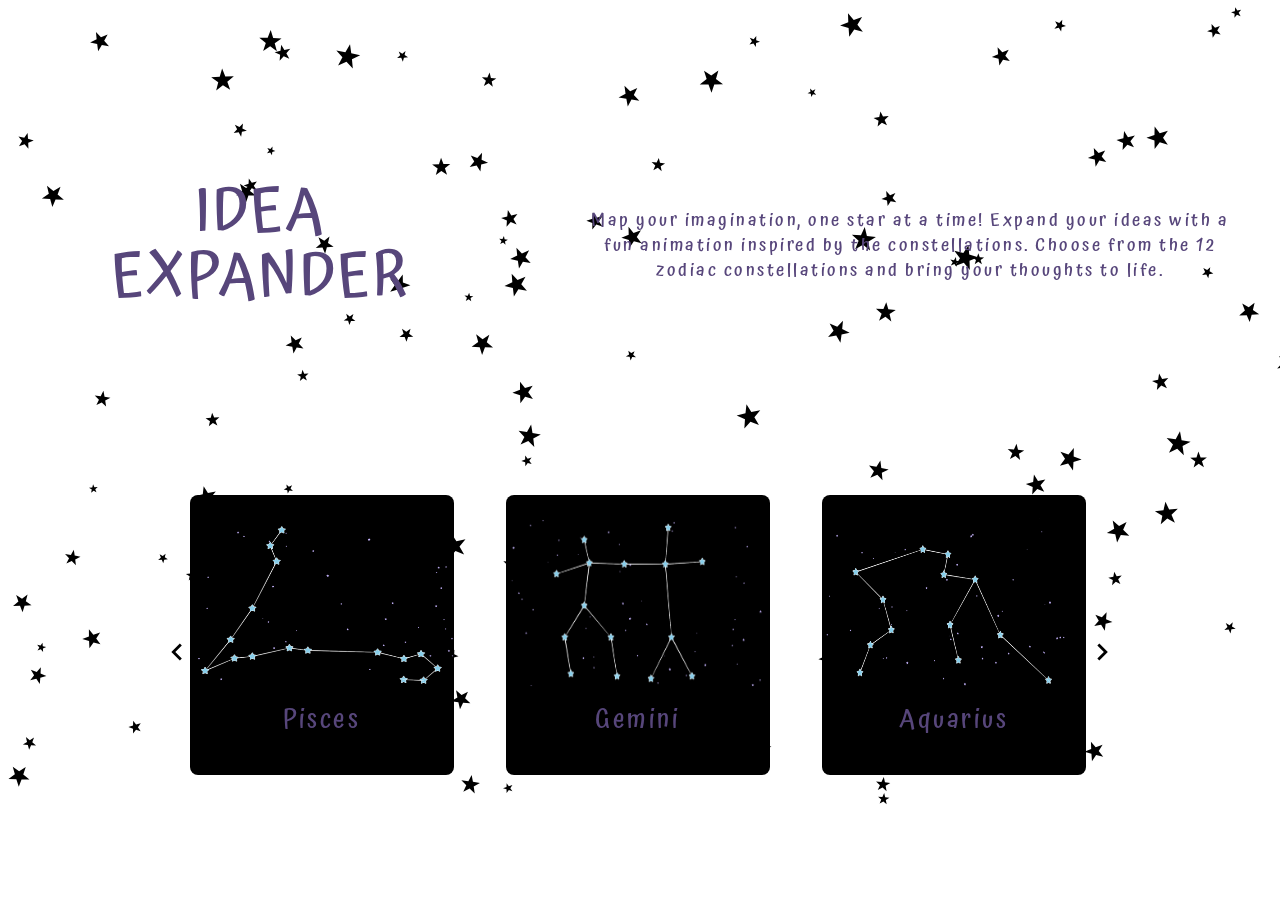
<file: index.html>
<html lang="en">

<head>
    <link rel="stylesheet" href="style.css">
    <meta charset="UTF-8">
    <meta name="viewport" content="width=device-width, initial-scale=1.0">
    <link rel="preconnect" href="https://fonts.googleapis.com">
    <link rel="preconnect" href="https://fonts.gstatic.com" crossorigin>
    <link href="https://fonts.googleapis.com/css2?family=Atma:wght@300;400;500;600;700&display=swap" rel="stylesheet">
    <title>Idea Expander</title>
</head>

<body>

    <div class="canvasContainer">
        <canvas width="1440" height="820"></canvas>
    </div>

    <div class="intro">
        <h2 class="title">IDEA EXPANDER</h2>
        <p>Map your imagination, one star at a time! Expand your ideas with a fun animation
            inspired by the constellations. Choose from the 12 zodiac constellations and bring your thoughts to life.
        </p>
    </div>

    <div class="wrapper">

        <svg class="leftArrow" xmlns="http://www.w3.org/2000/svg" viewBox="0 -960 960 960">
            <path d="M560-240 320-480l240-240 56 56-184 184 184 184-56 56Z" />
        </svg>

        <ul class="carousel">
            <li class="card">
                <a href="Pisces/PiscesTemplate.html">
                    <img src="Extras/piscesImage.png" alt="Pisces">
                    <h2>Pisces</h2>
                </a>
            </li>
            <li class="card">
                <a href="Gemini/GeminiTemplate.html">
                    <img src="Extras/geminiImage.png" alt="Gemini">
                    <h2>Gemini</h2>
                </a>
            </li>
            <li class="card">
                <a href="Aquarius/AquariusTemplate.html">
                    <img src="Extras/aquariusImage.png" alt="Aquarius">
                    <h2>Aquarius</h2>
                </a>
            </li>
            <li class="card">
                <a href="Cancer/CancerTemplate.html">
                    <img src="Extras/cancerImage.png" alt="Cancer">
                    <h2>Cancer</h2>
                </a>
            </li>
            <li class="card">
                <a href="Aries/AriesTemplate.html">
                    <img src="Extras/ariesImage.png" alt="Aries">
                    <h2>Aries</h2>
                </a>
            </li>
            <li class="card">
                <a href="Libra/LibraTemplate.html">
                    <img src="Extras/libraImage.png" alt="Libra">
                    <h2>Libra</h2>
                </a>
            </li>
            <li class="card">
                <a href="Scorpio/ScorpioTemplate.html">
                    <img src="Extras/scorpioImage.png" alt="Scorpio">
                    <h2>Scorpio</h2>
                </a>
            </li>
            <li class="card">
                <a href="Sagittarius/SagittariusTemplate.html">
                    <img src="Extras/sagittariusImage.png" alt="Sagittarius">
                    <h2>Sagittarius</h2>
                </a>
            </li>
            <li class="card">
                <a href="Capricornus/CapricornusTemplate.html">
                    <img src="Extras/capricornusImage.png" alt="Capricornus">
                    <h2>Capricornus</h2>
                </a>
            </li>
            <li class="card">
                <a href="Virgo/VirgoTemplate.html">
                    <img src="Extras/virgoImage.png" alt="Virgo">
                    <h2>Virgo</h2>
                </a>
            </li>
            <li class="card">
                <a href="Taurus/TaurusTemplate.html">
                    <img src="Extras/taurusImage.png" alt="Taurus">
                    <h2>Taurus</h2>
                </a>
            </li>
            <li class="card">
                <a href="Leo/LeoTemplate.html">
                    <img src="Extras/leoImage.png" alt="Leo">
                    <h2>Leo</h2>
                </a>
            </li>
        </ul>
        

        <svg class="rightArrow" xmlns="http://www.w3.org/2000/svg" viewBox="0 -960 960 960">
            <path d="M504-480 320-664l56-56 240 240-240 240-56-56 184-184Z" />
        </svg>

    </div>


    <script src="script.js"></script>
</body>

</html>
</file>
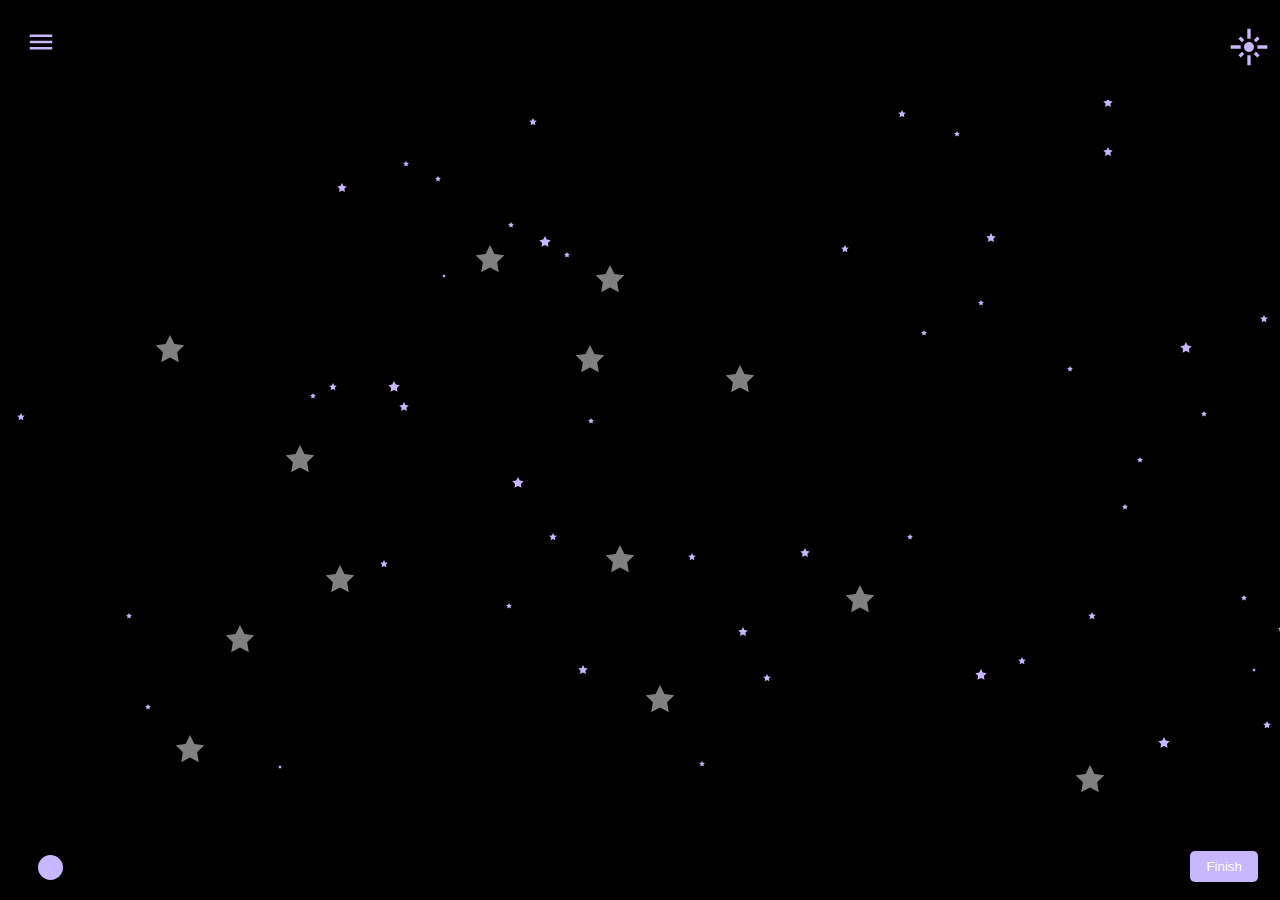
<file: Aquarius/AquariusTemplate.html>
<html lang="en">

<head>
    <link rel="icon" href="data:,">
    <link rel="stylesheet" href="../General/generalStyle.css">
    <meta charset="UTF-8">
    <meta name="viewport" content="width=device-width, initial-scale=1.0">
    <title>Document</title>
</head>

<body>

    <div class="canvasContainer">
        <canvas width="1300" height="700"></canvas>
    </div>

    <svg class="icon" xmlns="http://www.w3.org/2000/svg" viewBox="0 -960 960 960">
        <path d="M120-240v-80h720v80H120Zm0-200v-80h720v80H120Zm0-200v-80h720v80H120Z" />
    </svg>

    <div id="mySidenav" class="sidenav">
        <a href="javascript:void(0)" class="closebtn">&times;</a>
        <a href="../index.html">Home</a>
    </div>

    <svg class="ideaIcon" xmlns="http://www.w3.org/2000/svg" viewBox="0 -960 960 960">
        <path d="M40-440v-80h240v80H40Zm270-154-84-84 56-56 84 84-56 56Zm130-86v-240h80v240h-80Zm210 
        86-56-56 84-84 56 56-84 84Zm30 154v-80h240v80H680Zm-200 80q-50 0-85-35t-35-85q0-50 35-85t85-35q50 
        0 85 35t35 85q0 50-35 85t-85 35Zm198 134-84-84 56-56 84 84-56 56Zm-396 0-56-56 84-84 56 56-84 
        84ZM440-40v-240h80v240h-80Z" />
    </svg>

    <div id="myIdeaNav" class="ideaNav">
        <a href="javascript:void(0)" class="closebtn2">&times;</a>
        <div class="ideaContainers">
        </div>
    </div>

    <div id="popUpBt" class="popUp">
        <textarea id="ideaText" placeholder="Enter your idea..."></textarea>
        <button id="saveButton">Save</button>
        <svg class="drag" xmlns="http://www.w3.org/2000/svg" viewBox="0 -960 960 960">
            <path d="M480-80 310-250l57-57 73 73v-206H235l73 
        72-58 58L80-480l169-169 57 57-72 72h206v-206l-73 73-57-57 170-170 170 170-57 
        57-73-73v206h205l-73-72 58-58 170 170-170 170-57-57 73-73H520v205l72-73 58 58L480-80Z" />
        </svg>
    </div>

    <button id="finishButton" class="finishStyle">Finish</button>

    <div class="color-picker-container">
        <div class="color-option" style="background-color: #ef233c;"></div>
        <div class="color-option" style="background-color: #ffd166;"></div>
        <div class="color-option" style="background-color: #ffba08;"></div>
        <div class="color-option" style="background-color: #a7c957;"></div>
        <div class="color-option" style="background-color: #87CEEB"></div>
        <div class="color-option" style="background-color: #C8B6FF;"></div>
        <div class="color-option" style="background-color: violet;"></div>
        <div class="color-option" style="background-color: #F7879A;"></div>
        <div class="color-option" style="background-color: #d4a373;"></div>
        <div class="color-picker-main"></div>
    </div>

    <audio src="../Extras/Music/a6.mp3"></audio>
    <audio src="../Extras/Music/b6.mp3"></audio>
    <audio src="../Extras/Music/c6.mp3"></audio>
    <audio src="../Extras/Music/d6.mp3"></audio>
    <audio src="../Extras/Music/e6.mp3"></audio>
    <audio src="../Extras/Music/f6.mp3"></audio>
    <audio src="../Extras/Music/g6.mp3"></audio>
    <audio src="../Extras/Music/select.mp3"></audio>

    

    <script src="AquariusScript.js"></script>
</body>

</html>
</file>
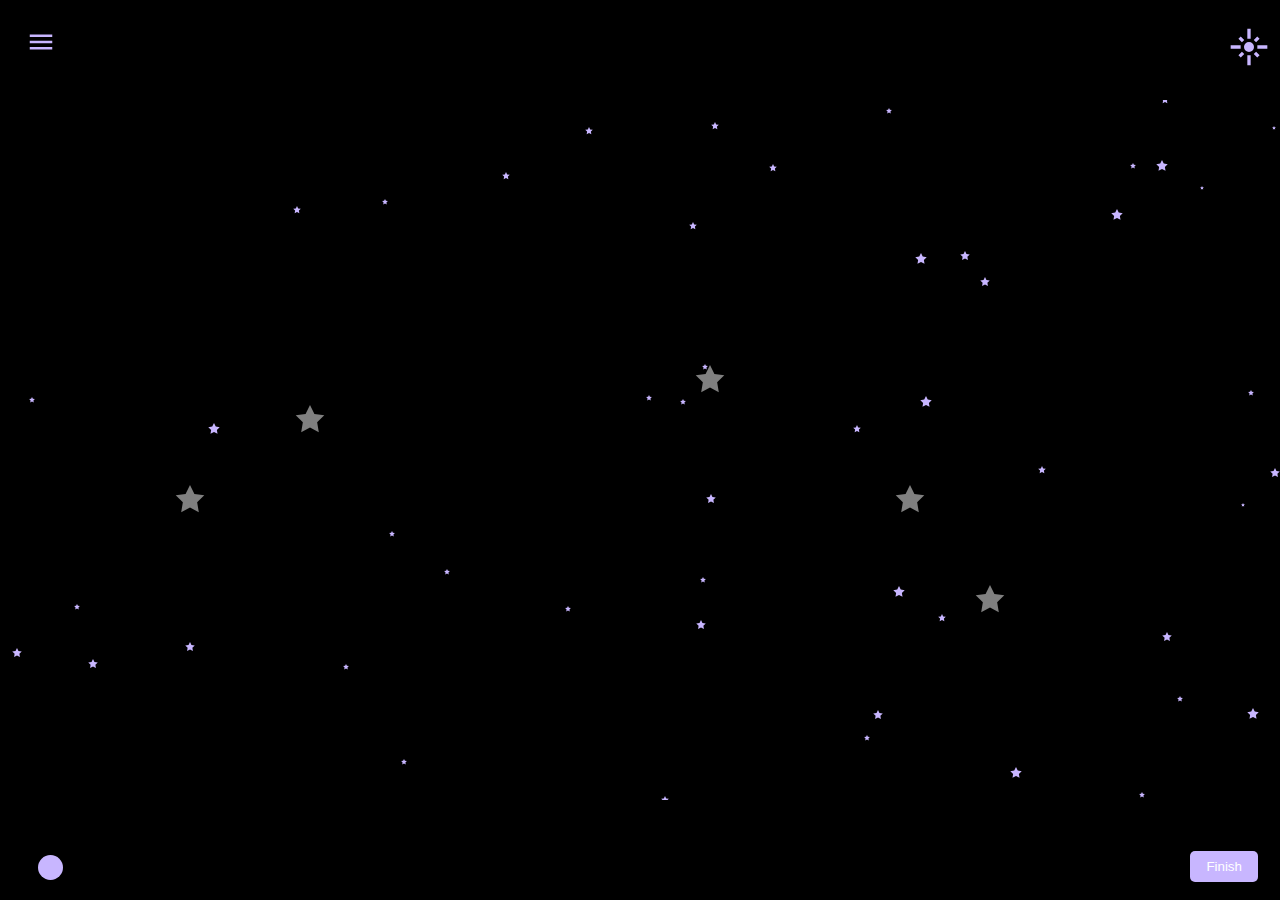
<file: Aries/AriesTemplate.html>
<html lang="en">

<head>
    <link rel="icon" href="data:,">
    <link rel="stylesheet" href="../General/generalStyle.css">
    <meta charset="UTF-8">
    <meta name="viewport" content="width=device-width, initial-scale=1.0">
    <title>Document</title>
</head>

<body>

    <div class="canvasContainer">
        <canvas width="1300" height="700"></canvas>
    </div>

    <svg class="icon" xmlns="http://www.w3.org/2000/svg" viewBox="0 -960 960 960">
        <path d="M120-240v-80h720v80H120Zm0-200v-80h720v80H120Zm0-200v-80h720v80H120Z" />
    </svg>

    <div id="mySidenav" class="sidenav">
        <a href="javascript:void(0)" class="closebtn">&times;</a>
        <a href="../index.html">Home</a>
    </div>

    <svg class="ideaIcon" xmlns="http://www.w3.org/2000/svg" viewBox="0 -960 960 960">
        <path d="M40-440v-80h240v80H40Zm270-154-84-84 56-56 84 84-56 56Zm130-86v-240h80v240h-80Zm210 
        86-56-56 84-84 56 56-84 84Zm30 154v-80h240v80H680Zm-200 80q-50 0-85-35t-35-85q0-50 35-85t85-35q50 
        0 85 35t35 85q0 50-35 85t-85 35Zm198 134-84-84 56-56 84 84-56 56Zm-396 0-56-56 84-84 56 56-84 
        84ZM440-40v-240h80v240h-80Z" />
    </svg>

    <div id="myIdeaNav" class="ideaNav">
        <a href="javascript:void(0)" class="closebtn2">&times;</a>
        <div class="ideaContainers">
        </div>
    </div>

    <div id="popUpBt" class="popUp">
        <textarea id="ideaText" placeholder="Enter your idea..."></textarea>
        <button id="saveButton">Save</button>
        <svg class="drag" xmlns="http://www.w3.org/2000/svg" viewBox="0 -960 960 960">
            <path d="M480-80 310-250l57-57 73 73v-206H235l73 
        72-58 58L80-480l169-169 57 57-72 72h206v-206l-73 73-57-57 170-170 170 170-57 
        57-73-73v206h205l-73-72 58-58 170 170-170 170-57-57 73-73H520v205l72-73 58 58L480-80Z" />
        </svg>
    </div>

    <button id="finishButton" class="finishStyle">Finish</button>

    <div class="color-picker-container">
        <div class="color-option" style="background-color: #ef233c;"></div>
        <div class="color-option" style="background-color: #ffd166;"></div>
        <div class="color-option" style="background-color: #ffba08;"></div>
        <div class="color-option" style="background-color: #a7c957;"></div>
        <div class="color-option" style="background-color: #87CEEB"></div>
        <div class="color-option" style="background-color: #C8B6FF;"></div>
        <div class="color-option" style="background-color: violet;"></div>
        <div class="color-option" style="background-color: #F7879A;"></div>
        <div class="color-option" style="background-color: #d4a373;"></div>
        <div class="color-picker-main"></div>
    </div>

    <audio src="../Extras/Music/a6.mp3"></audio>
    <audio src="../Extras/Music/b6.mp3"></audio>
    <audio src="../Extras/Music/c6.mp3"></audio>
    <audio src="../Extras/Music/d6.mp3"></audio>
    <audio src="../Extras/Music/e6.mp3"></audio>
    <audio src="../Extras/Music/f6.mp3"></audio>
    <audio src="../Extras/Music/g6.mp3"></audio>
    <audio src="../Extras/Music/select.mp3"></audio>

    

    <script src="AriesScript.js"></script>
</body>

</html>
</file>
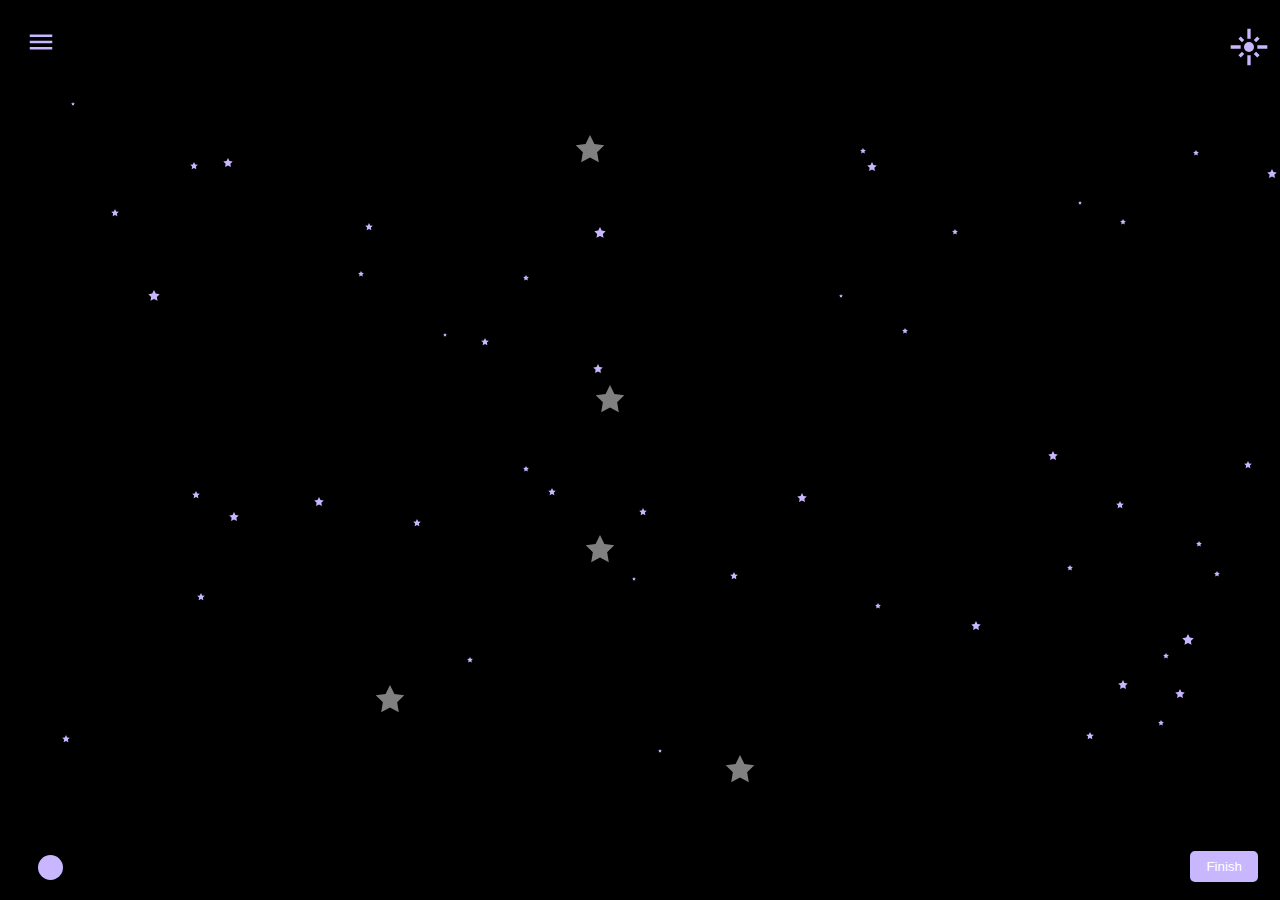
<file: Cancer/CancerTemplate.html>
<html lang="en">

<head>
    <link rel="icon" href="data:,">
    <link rel="stylesheet" href="../General/generalStyle.css">
    <meta charset="UTF-8">
    <meta name="viewport" content="width=device-width, initial-scale=1.0">
    <title>Document</title>
</head>

<body>

    <div class="canvasContainer">
        <canvas width="1300" height="700"></canvas>
    </div>

    <svg class="icon" xmlns="http://www.w3.org/2000/svg" viewBox="0 -960 960 960">
        <path d="M120-240v-80h720v80H120Zm0-200v-80h720v80H120Zm0-200v-80h720v80H120Z" />
    </svg>

    <div id="mySidenav" class="sidenav">
        <a href="javascript:void(0)" class="closebtn">&times;</a>
        <a href="../index.html">Home</a>
    </div>

    <svg class="ideaIcon" xmlns="http://www.w3.org/2000/svg" viewBox="0 -960 960 960">
        <path d="M40-440v-80h240v80H40Zm270-154-84-84 56-56 84 84-56 56Zm130-86v-240h80v240h-80Zm210 
        86-56-56 84-84 56 56-84 84Zm30 154v-80h240v80H680Zm-200 80q-50 0-85-35t-35-85q0-50 35-85t85-35q50 
        0 85 35t35 85q0 50-35 85t-85 35Zm198 134-84-84 56-56 84 84-56 56Zm-396 0-56-56 84-84 56 56-84 
        84ZM440-40v-240h80v240h-80Z" />
    </svg>

    <div id="myIdeaNav" class="ideaNav">
        <a href="javascript:void(0)" class="closebtn2">&times;</a>
        <div class="ideaContainers">
        </div>
    </div>

    <div id="popUpBt" class="popUp">
        <textarea id="ideaText" placeholder="Enter your idea..."></textarea>
        <button id="saveButton">Save</button>
        <svg class="drag" xmlns="http://www.w3.org/2000/svg" viewBox="0 -960 960 960">
            <path d="M480-80 310-250l57-57 73 73v-206H235l73 
        72-58 58L80-480l169-169 57 57-72 72h206v-206l-73 73-57-57 170-170 170 170-57 
        57-73-73v206h205l-73-72 58-58 170 170-170 170-57-57 73-73H520v205l72-73 58 58L480-80Z" />
        </svg>
    </div>

    <button id="finishButton" class="finishStyle">Finish</button>

    <div class="color-picker-container">
        <div class="color-option" style="background-color: #ef233c;"></div>
        <div class="color-option" style="background-color: #ffd166;"></div>
        <div class="color-option" style="background-color: #ffba08;"></div>
        <div class="color-option" style="background-color: #a7c957;"></div>
        <div class="color-option" style="background-color: #87CEEB"></div>
        <div class="color-option" style="background-color: #C8B6FF;"></div>
        <div class="color-option" style="background-color: violet;"></div>
        <div class="color-option" style="background-color: #F7879A;"></div>
        <div class="color-option" style="background-color: #d4a373;"></div>
        <div class="color-picker-main"></div>
    </div>

    <audio src="../Extras/Music/a6.mp3"></audio>
    <audio src="../Extras/Music/b6.mp3"></audio>
    <audio src="../Extras/Music/c6.mp3"></audio>
    <audio src="../Extras/Music/d6.mp3"></audio>
    <audio src="../Extras/Music/e6.mp3"></audio>
    <audio src="../Extras/Music/f6.mp3"></audio>
    <audio src="../Extras/Music/g6.mp3"></audio>
    <audio src="../Extras/Music/select.mp3"></audio>

    

    <script src="CancerScript.js"></script>
</body>

</html>
</file>
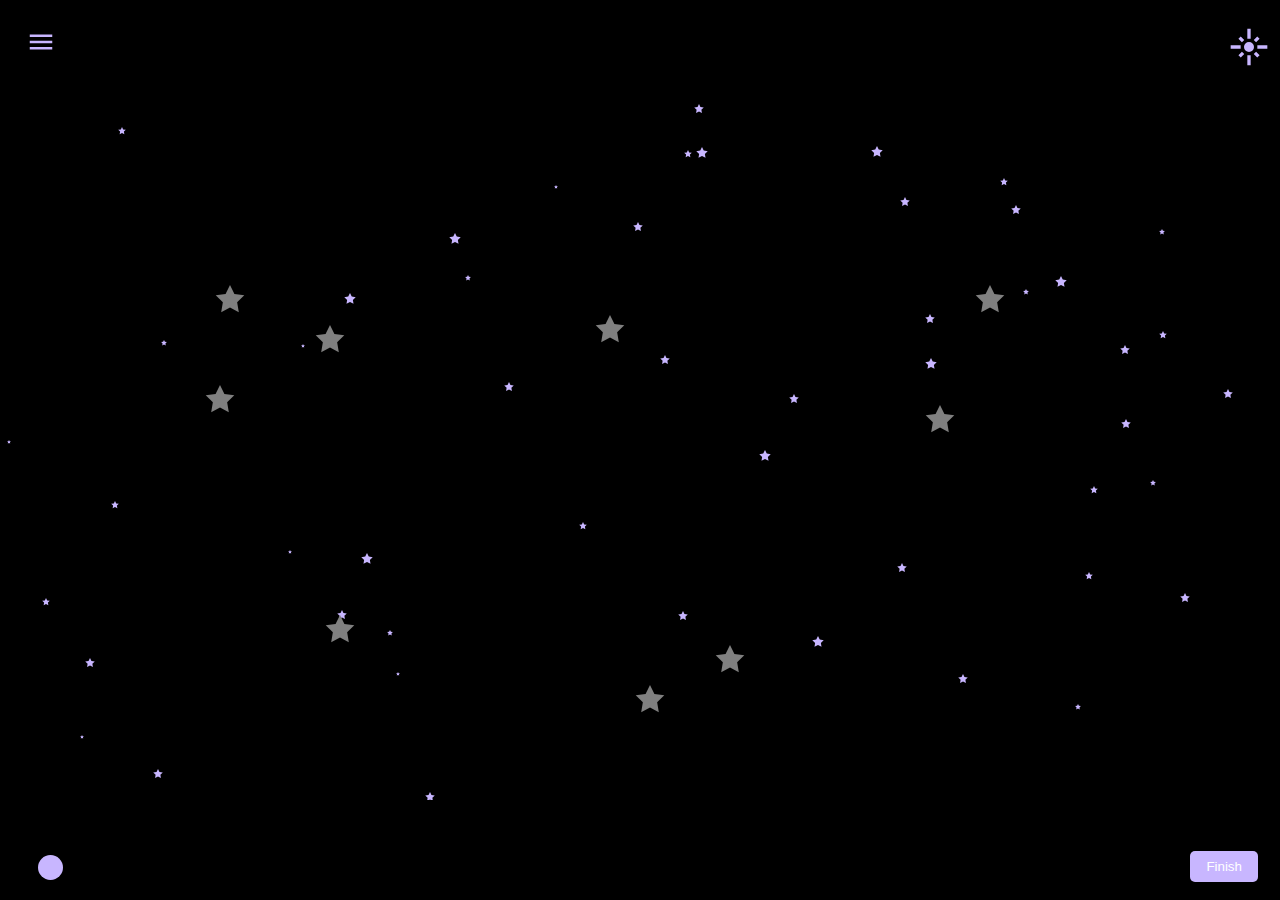
<file: Capricornus/CapricornusTemplate.html>
<html lang="en">

<head>
    <link rel="icon" href="data:,">
    <link rel="stylesheet" href="../General/generalStyle.css">
    <meta charset="UTF-8">
    <meta name="viewport" content="width=device-width, initial-scale=1.0">
    <title>Document</title>
</head>

<body>

    <div class="canvasContainer">
        <canvas width="1300" height="700"></canvas>
    </div>

    <svg class="icon" xmlns="http://www.w3.org/2000/svg" viewBox="0 -960 960 960">
        <path d="M120-240v-80h720v80H120Zm0-200v-80h720v80H120Zm0-200v-80h720v80H120Z" />
    </svg>

    <div id="mySidenav" class="sidenav">
        <a href="javascript:void(0)" class="closebtn">&times;</a>
        <a href="../index.html">Home</a>
    </div>

    <svg class="ideaIcon" xmlns="http://www.w3.org/2000/svg" viewBox="0 -960 960 960">
        <path d="M40-440v-80h240v80H40Zm270-154-84-84 56-56 84 84-56 56Zm130-86v-240h80v240h-80Zm210 
        86-56-56 84-84 56 56-84 84Zm30 154v-80h240v80H680Zm-200 80q-50 0-85-35t-35-85q0-50 35-85t85-35q50 
        0 85 35t35 85q0 50-35 85t-85 35Zm198 134-84-84 56-56 84 84-56 56Zm-396 0-56-56 84-84 56 56-84 
        84ZM440-40v-240h80v240h-80Z" />
    </svg>

    <div id="myIdeaNav" class="ideaNav">
        <a href="javascript:void(0)" class="closebtn2">&times;</a>
        <div class="ideaContainers">
        </div>
    </div>

    <div id="popUpBt" class="popUp">
        <textarea id="ideaText" placeholder="Enter your idea..."></textarea>
        <button id="saveButton">Save</button>
        <svg class="drag" xmlns="http://www.w3.org/2000/svg" viewBox="0 -960 960 960">
            <path d="M480-80 310-250l57-57 73 73v-206H235l73 
        72-58 58L80-480l169-169 57 57-72 72h206v-206l-73 73-57-57 170-170 170 170-57 
        57-73-73v206h205l-73-72 58-58 170 170-170 170-57-57 73-73H520v205l72-73 58 58L480-80Z" />
        </svg>
    </div>

    <button id="finishButton" class="finishStyle">Finish</button>

    <div class="color-picker-container">
        <div class="color-option" style="background-color: #ef233c;"></div>
        <div class="color-option" style="background-color: #ffd166;"></div>
        <div class="color-option" style="background-color: #ffba08;"></div>
        <div class="color-option" style="background-color: #a7c957;"></div>
        <div class="color-option" style="background-color: #87CEEB"></div>
        <div class="color-option" style="background-color: #C8B6FF;"></div>
        <div class="color-option" style="background-color: violet;"></div>
        <div class="color-option" style="background-color: #F7879A;"></div>
        <div class="color-option" style="background-color: #d4a373;"></div>
        <div class="color-picker-main"></div>
    </div>

    <audio src="../Extras/Music/a6.mp3"></audio>
    <audio src="../Extras/Music/b6.mp3"></audio>
    <audio src="../Extras/Music/c6.mp3"></audio>
    <audio src="../Extras/Music/d6.mp3"></audio>
    <audio src="../Extras/Music/e6.mp3"></audio>
    <audio src="../Extras/Music/f6.mp3"></audio>
    <audio src="../Extras/Music/g6.mp3"></audio>
    <audio src="../Extras/Music/select.mp3"></audio>

    

    <script src="CapricornusScript.js"></script>
</body>

</html>
</file>
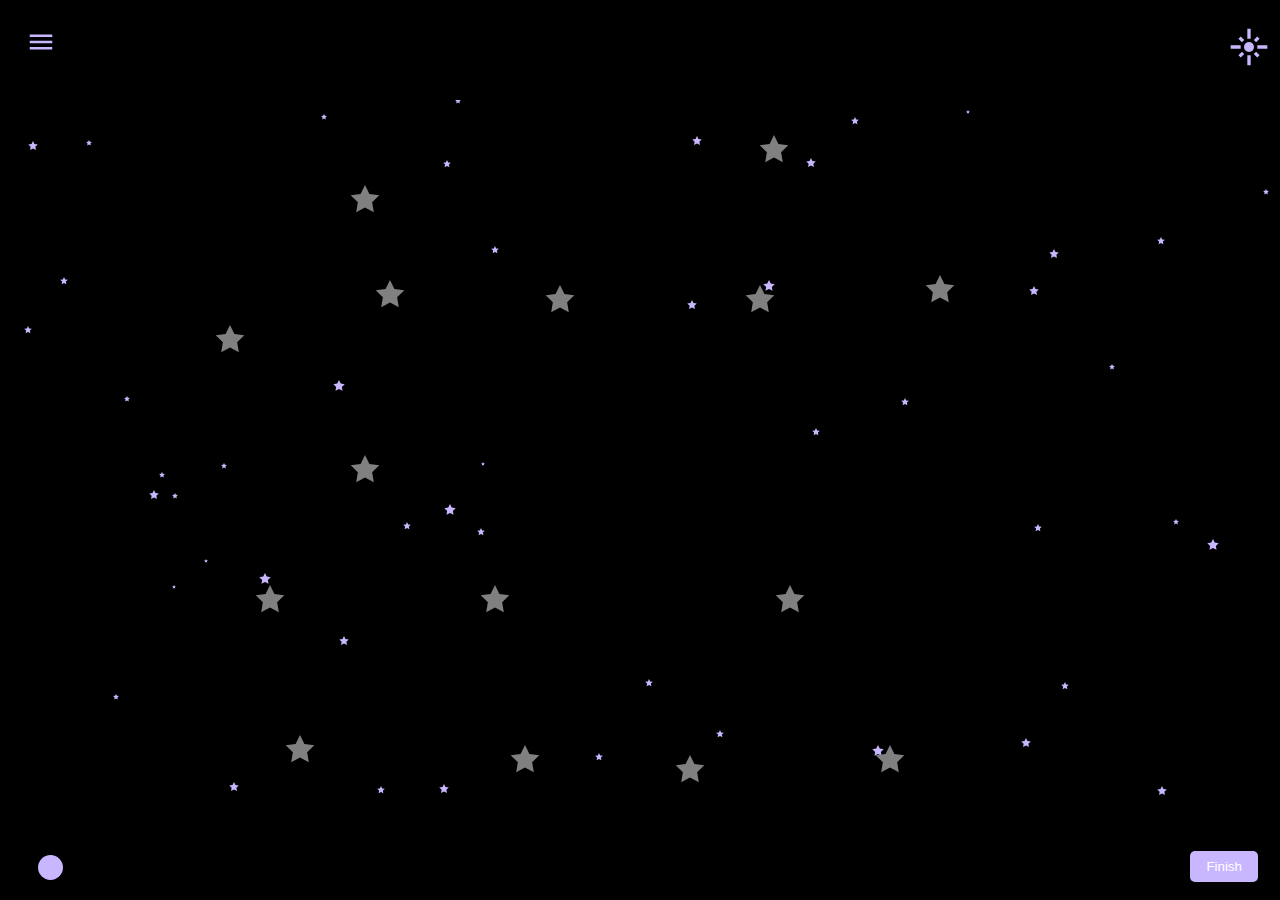
<file: Gemini/GeminiTemplate.html>
<html lang="en">

<head>
    <link rel="stylesheet" href="../General/generalStyle.css">
    <meta charset="UTF-8">
    <meta name="viewport" content="width=device-width, initial-scale=1.0">
    <title>Document</title>
</head>

<body>


    <svg class="icon" xmlns="http://www.w3.org/2000/svg" viewBox="0 -960 960 960">
        <path d="M120-240v-80h720v80H120Zm0-200v-80h720v80H120Zm0-200v-80h720v80H120Z" />
    </svg>

    <div id="mySidenav" class="sidenav">
        <a href="javascript:void(0)" class="closebtn">&times;</a>
        <a href="../index.html">Home</a>
    </div>

    <svg class="ideaIcon" xmlns="http://www.w3.org/2000/svg" viewBox="0 -960 960 960">
        <path d="M40-440v-80h240v80H40Zm270-154-84-84 56-56 84 84-56 56Zm130-86v-240h80v240h-80Zm210 
        86-56-56 84-84 56 56-84 84Zm30 154v-80h240v80H680Zm-200 80q-50 0-85-35t-35-85q0-50 35-85t85-35q50 
        0 85 35t35 85q0 50-35 85t-85 35Zm198 134-84-84 56-56 84 84-56 56Zm-396 0-56-56 84-84 56 56-84 
        84ZM440-40v-240h80v240h-80Z" />
    </svg>

    <div id="myIdeaNav" class="ideaNav">
        <a href="javascript:void(0)" class="closebtn2">&times;</a>
        <div class="ideaContainers">
        </div>
    </div>

    <div class="canvasContainer">
        <canvas width="1300" height="700"></canvas>
    </div>

    <div id="popUpBt" class="popUp">
        <textarea id="ideaText" placeholder="Enter your idea..."></textarea>
        <button id="saveButton">Save</button>
        <svg class="drag" xmlns="http://www.w3.org/2000/svg" viewBox="0 -960 960 960">
            <path d="M480-80 310-250l57-57 73 73v-206H235l73 
        72-58 58L80-480l169-169 57 57-72 72h206v-206l-73 73-57-57 170-170 170 170-57 
        57-73-73v206h205l-73-72 58-58 170 170-170 170-57-57 73-73H520v205l72-73 58 58L480-80Z" />
        </svg>
    </div>

    <button id="finishButton" class="finishStyle">Finish</button>

    <div class="color-picker-container">
        <div class="color-option" style="background-color: #ef233c;"></div>
        <div class="color-option" style="background-color: #ffd166;"></div>
        <div class="color-option" style="background-color: #ffba08;"></div>
        <div class="color-option" style="background-color: #a7c957;"></div>
        <div class="color-option" style="background-color: #87CEEB"></div>
        <div class="color-option" style="background-color: #C8B6FF;"></div>
        <div class="color-option" style="background-color: violet;"></div>
        <div class="color-option" style="background-color: #F7879A;"></div>
        <div class="color-option" style="background-color: #d4a373;"></div>
        <div class="color-picker-main"></div>
    </div>

    <audio src="../Extras/Music/a6.mp3"></audio>
    <audio src="../Extras/Music/b6.mp3"></audio>
    <audio src="../Extras/Music/c6.mp3"></audio>
    <audio src="../Extras/Music/d6.mp3"></audio>
    <audio src="../Extras/Music/e6.mp3"></audio>
    <audio src="../Extras/Music/f6.mp3"></audio>
    <audio src="../Extras/Music/g6.mp3"></audio>
    <audio src="../Extras/Music/select.mp3"></audio>


    <script src="GeminiScript.js"></script>
</body>

</html>
</file>
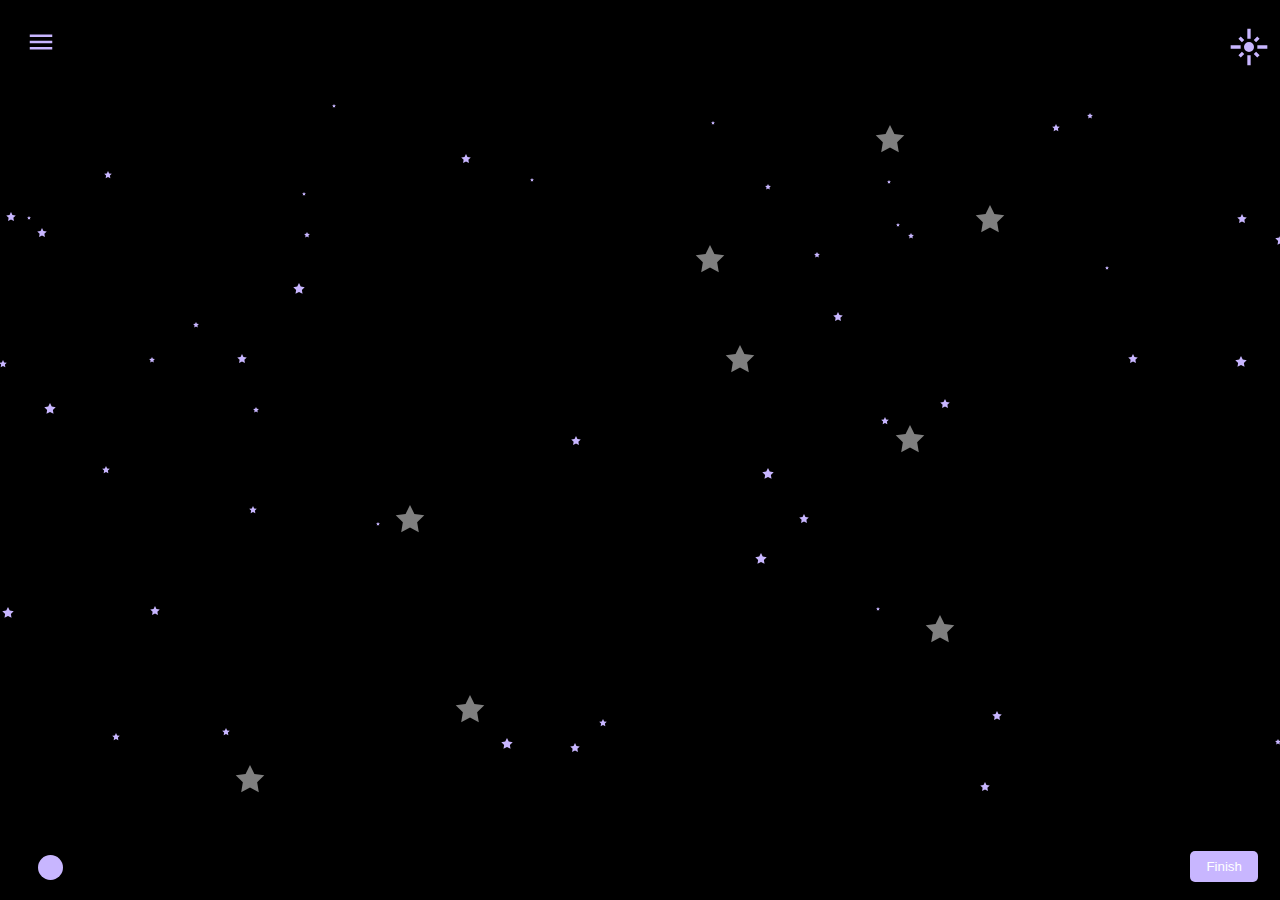
<file: Leo/LeoTemplate.html>
<html lang="en">

<head>
    <link rel="icon" href="data:,">
    <link rel="stylesheet" href="../General/generalStyle.css">
    <meta charset="UTF-8">
    <meta name="viewport" content="width=device-width, initial-scale=1.0">
    <title>Document</title>
</head>

<body>

    <div class="canvasContainer">
        <canvas width="1300" height="700"></canvas>
    </div>

    <svg class="icon" xmlns="http://www.w3.org/2000/svg" viewBox="0 -960 960 960">
        <path d="M120-240v-80h720v80H120Zm0-200v-80h720v80H120Zm0-200v-80h720v80H120Z" />
    </svg>

    <div id="mySidenav" class="sidenav">
        <a href="javascript:void(0)" class="closebtn">&times;</a>
        <a href="../index.html">Home</a>
    </div>

    <svg class="ideaIcon" xmlns="http://www.w3.org/2000/svg" viewBox="0 -960 960 960">
        <path d="M40-440v-80h240v80H40Zm270-154-84-84 56-56 84 84-56 56Zm130-86v-240h80v240h-80Zm210 
        86-56-56 84-84 56 56-84 84Zm30 154v-80h240v80H680Zm-200 80q-50 0-85-35t-35-85q0-50 35-85t85-35q50 
        0 85 35t35 85q0 50-35 85t-85 35Zm198 134-84-84 56-56 84 84-56 56Zm-396 0-56-56 84-84 56 56-84 
        84ZM440-40v-240h80v240h-80Z" />
    </svg>

    <div id="myIdeaNav" class="ideaNav">
        <a href="javascript:void(0)" class="closebtn2">&times;</a>
        <div class="ideaContainers">
        </div>
    </div>

    <div id="popUpBt" class="popUp">
        <textarea id="ideaText" placeholder="Enter your idea..."></textarea>
        <button id="saveButton">Save</button>
        <svg class="drag" xmlns="http://www.w3.org/2000/svg" viewBox="0 -960 960 960">
            <path d="M480-80 310-250l57-57 73 73v-206H235l73 
        72-58 58L80-480l169-169 57 57-72 72h206v-206l-73 73-57-57 170-170 170 170-57 
        57-73-73v206h205l-73-72 58-58 170 170-170 170-57-57 73-73H520v205l72-73 58 58L480-80Z" />
        </svg>
    </div>

    <button id="finishButton" class="finishStyle">Finish</button>

    <div class="color-picker-container">
        <div class="color-option" style="background-color: #ef233c;"></div>
        <div class="color-option" style="background-color: #ffd166;"></div>
        <div class="color-option" style="background-color: #ffba08;"></div>
        <div class="color-option" style="background-color: #a7c957;"></div>
        <div class="color-option" style="background-color: #87CEEB"></div>
        <div class="color-option" style="background-color: #C8B6FF;"></div>
        <div class="color-option" style="background-color: violet;"></div>
        <div class="color-option" style="background-color: #F7879A;"></div>
        <div class="color-option" style="background-color: #d4a373;"></div>
        <div class="color-picker-main"></div>
    </div>

    <audio src="../Extras/Music/a6.mp3"></audio>
    <audio src="../Extras/Music/b6.mp3"></audio>
    <audio src="../Extras/Music/c6.mp3"></audio>
    <audio src="../Extras/Music/d6.mp3"></audio>
    <audio src="../Extras/Music/e6.mp3"></audio>
    <audio src="../Extras/Music/f6.mp3"></audio>
    <audio src="../Extras/Music/g6.mp3"></audio>
    <audio src="../Extras/Music/select.mp3"></audio>

    

    <script src="LeoScript.js"></script>
</body>

</html>
</file>
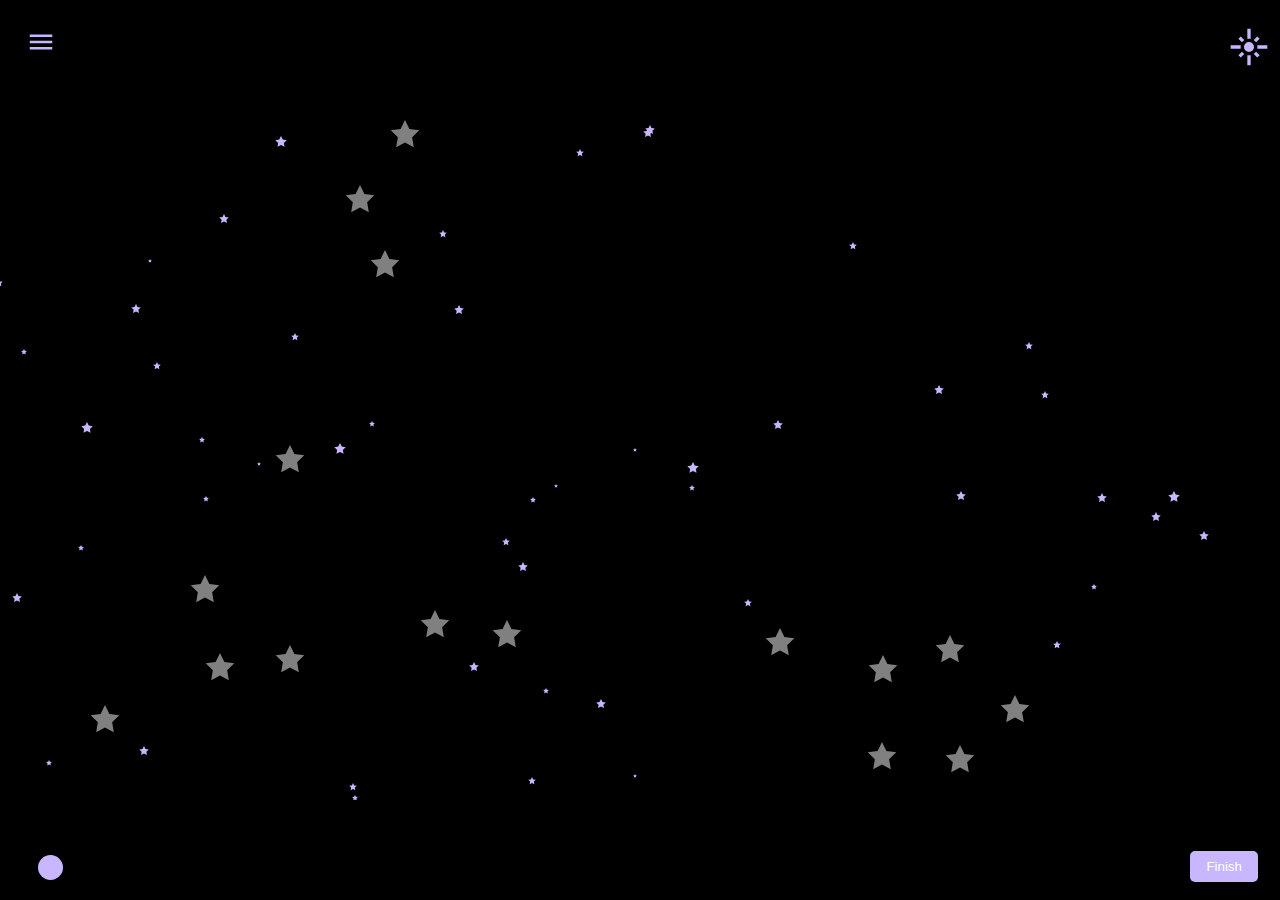
<file: Leo/PiscesTemplate.html>
<html lang="en">

<head>
    <link rel="stylesheet" href="PiscesStyle.css">
    <meta charset="UTF-8">
    <meta name="viewport" content="width=device-width, initial-scale=1.0">
    <title>Document</title>
</head>

<body>


    <svg class="icon" xmlns="http://www.w3.org/2000/svg" viewBox="0 -960 960 960">
        <path d="M120-240v-80h720v80H120Zm0-200v-80h720v80H120Zm0-200v-80h720v80H120Z" />
    </svg>

    <div id="mySidenav" class="sidenav">
        <a href="javascript:void(0)" class="closebtn">&times;</a>
        <a href="#">Home</a>
        <a href="#">Projects</a>
    </div>

    <svg class="ideaIcon" xmlns="http://www.w3.org/2000/svg" viewBox="0 -960 960 960">
        <path d="M40-440v-80h240v80H40Zm270-154-84-84 56-56 84 84-56 56Zm130-86v-240h80v240h-80Zm210 
        86-56-56 84-84 56 56-84 84Zm30 154v-80h240v80H680Zm-200 80q-50 0-85-35t-35-85q0-50 35-85t85-35q50 
        0 85 35t35 85q0 50-35 85t-85 35Zm198 134-84-84 56-56 84 84-56 56Zm-396 0-56-56 84-84 56 56-84 
        84ZM440-40v-240h80v240h-80Z" />
    </svg>

    <div id="myIdeaNav" class="ideaNav">
        <a href="javascript:void(0)" class="closebtn2">&times;</a>
        <div class="ideaContainers">
        </div>
    </div>

    <div class="canvasContainer">
        <canvas width="1300" height="700"></canvas>
    </div>

    <div id="popUpBt" class="popUp">
        <textarea id="ideaText" placeholder="Enter your idea..."></textarea>
        <button id="saveButton">Save</button>
        <svg class="drag" xmlns="http://www.w3.org/2000/svg" viewBox="0 -960 960 960">
            <path d="M480-80 310-250l57-57 73 73v-206H235l73 
        72-58 58L80-480l169-169 57 57-72 72h206v-206l-73 73-57-57 170-170 170 170-57 
        57-73-73v206h205l-73-72 58-58 170 170-170 170-57-57 73-73H520v205l72-73 58 58L480-80Z" />
        </svg>
    </div>

    <button id="finishButton" class="finishStyle">Finish</button>

    <div class="color-picker-container">
        <div class="color-option" style="background-color: #ef233c;"></div>
        <div class="color-option" style="background-color: #ffd166;"></div>
        <div class="color-option" style="background-color: #ffba08;"></div>
        <div class="color-option" style="background-color: #a7c957;"></div>
        <div class="color-option" style="background-color: #87CEEB"></div>
        <div class="color-option" style="background-color: #C8B6FF;"></div>
        <div class="color-option" style="background-color: violet;"></div>
        <div class="color-option" style="background-color: #F7879A;"></div>
        <div class="color-option" style="background-color: #d4a373;"></div>
        <div class="color-picker-main"></div>
    </div>


    <script src="PiscesScript.js"></script>
</body>

</html>
</file>
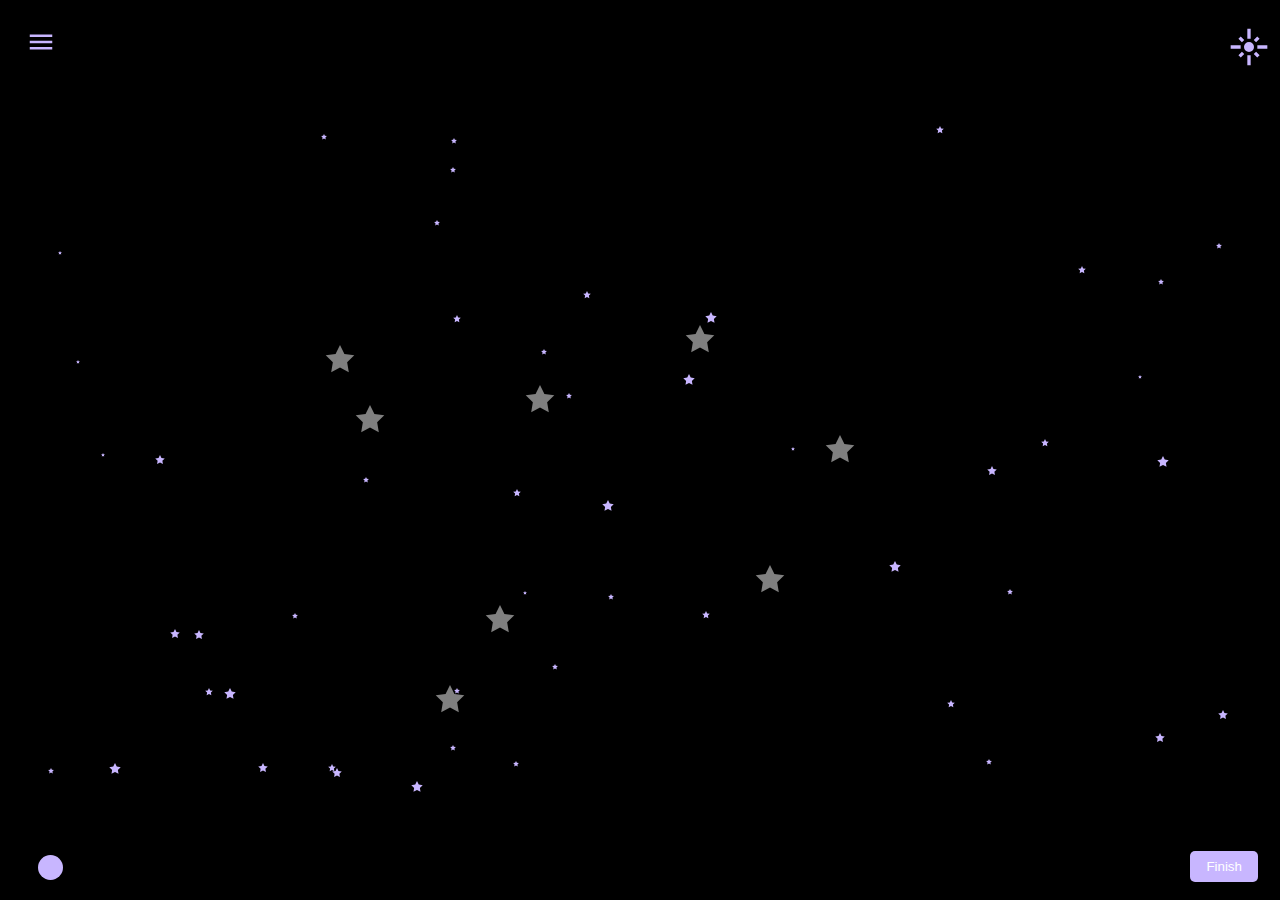
<file: Libra/LibraTemplate.html>
<html lang="en">

<head>
    <link rel="icon" href="data:,">
    <link rel="stylesheet" href="../General/generalStyle.css">
    <meta charset="UTF-8">
    <meta name="viewport" content="width=device-width, initial-scale=1.0">
    <title>Document</title>
</head>

<body>

    <div class="canvasContainer">
        <canvas width="1300" height="700"></canvas>
    </div>

    <svg class="icon" xmlns="http://www.w3.org/2000/svg" viewBox="0 -960 960 960">
        <path d="M120-240v-80h720v80H120Zm0-200v-80h720v80H120Zm0-200v-80h720v80H120Z" />
    </svg>

    <div id="mySidenav" class="sidenav">
        <a href="javascript:void(0)" class="closebtn">&times;</a>
        <a href="../index.html">Home</a>
    </div>

    <svg class="ideaIcon" xmlns="http://www.w3.org/2000/svg" viewBox="0 -960 960 960">
        <path d="M40-440v-80h240v80H40Zm270-154-84-84 56-56 84 84-56 56Zm130-86v-240h80v240h-80Zm210 
        86-56-56 84-84 56 56-84 84Zm30 154v-80h240v80H680Zm-200 80q-50 0-85-35t-35-85q0-50 35-85t85-35q50 
        0 85 35t35 85q0 50-35 85t-85 35Zm198 134-84-84 56-56 84 84-56 56Zm-396 0-56-56 84-84 56 56-84 
        84ZM440-40v-240h80v240h-80Z" />
    </svg>

    <div id="myIdeaNav" class="ideaNav">
        <a href="javascript:void(0)" class="closebtn2">&times;</a>
        <div class="ideaContainers">
        </div>
    </div>

    <div id="popUpBt" class="popUp">
        <textarea id="ideaText" placeholder="Enter your idea..."></textarea>
        <button id="saveButton">Save</button>
        <svg class="drag" xmlns="http://www.w3.org/2000/svg" viewBox="0 -960 960 960">
            <path d="M480-80 310-250l57-57 73 73v-206H235l73 
        72-58 58L80-480l169-169 57 57-72 72h206v-206l-73 73-57-57 170-170 170 170-57 
        57-73-73v206h205l-73-72 58-58 170 170-170 170-57-57 73-73H520v205l72-73 58 58L480-80Z" />
        </svg>
    </div>

    <button id="finishButton" class="finishStyle">Finish</button>

    <div class="color-picker-container">
        <div class="color-option" style="background-color: #ef233c;"></div>
        <div class="color-option" style="background-color: #ffd166;"></div>
        <div class="color-option" style="background-color: #ffba08;"></div>
        <div class="color-option" style="background-color: #a7c957;"></div>
        <div class="color-option" style="background-color: #87CEEB"></div>
        <div class="color-option" style="background-color: #C8B6FF;"></div>
        <div class="color-option" style="background-color: violet;"></div>
        <div class="color-option" style="background-color: #F7879A;"></div>
        <div class="color-option" style="background-color: #d4a373;"></div>
        <div class="color-picker-main"></div>
    </div>

    <audio src="../Extras/Music/a6.mp3"></audio>
    <audio src="../Extras/Music/b6.mp3"></audio>
    <audio src="../Extras/Music/c6.mp3"></audio>
    <audio src="../Extras/Music/d6.mp3"></audio>
    <audio src="../Extras/Music/e6.mp3"></audio>
    <audio src="../Extras/Music/f6.mp3"></audio>
    <audio src="../Extras/Music/g6.mp3"></audio>
    <audio src="../Extras/Music/select.mp3"></audio>

    

    <script src="LibraScipt.js"></script>
</body>

</html>
</file>
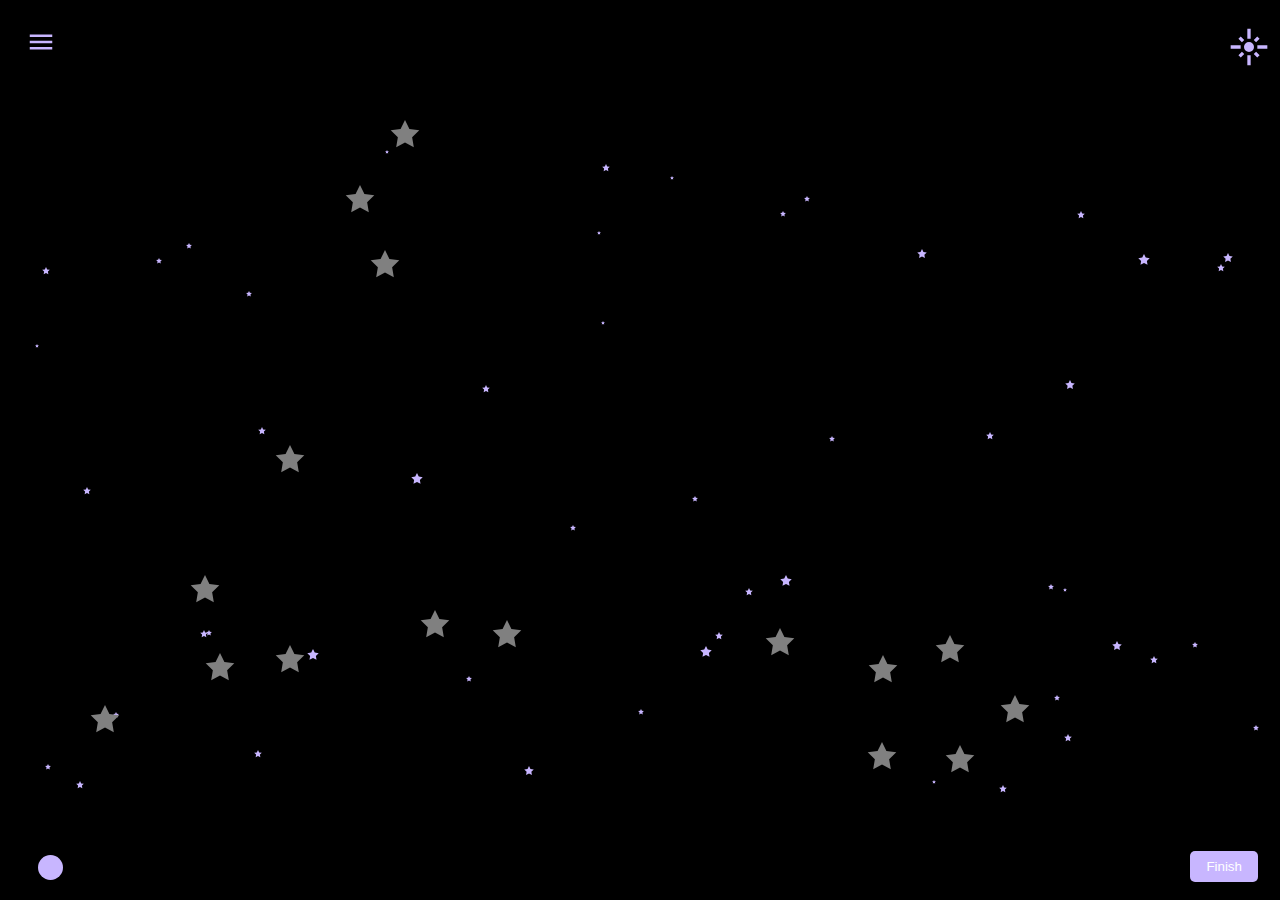
<file: Pisces/PiscesTemplate.html>
<html lang="en">

<head>
    <link rel="icon" href="data:,">
    <link rel="stylesheet" href="../General/generalStyle.css">
    <meta charset="UTF-8">
    <meta name="viewport" content="width=device-width, initial-scale=1.0">
    <title>Document</title>
</head>

<body>


    <svg class="icon" xmlns="http://www.w3.org/2000/svg" viewBox="0 -960 960 960">
        <path d="M120-240v-80h720v80H120Zm0-200v-80h720v80H120Zm0-200v-80h720v80H120Z" />
    </svg>

    <div id="mySidenav" class="sidenav">
        <a href="javascript:void(0)" class="closebtn">&times;</a>
        <a href="../index.html">Home</a>
    </div>

    <svg class="ideaIcon" xmlns="http://www.w3.org/2000/svg" viewBox="0 -960 960 960">
        <path d="M40-440v-80h240v80H40Zm270-154-84-84 56-56 84 84-56 56Zm130-86v-240h80v240h-80Zm210 
        86-56-56 84-84 56 56-84 84Zm30 154v-80h240v80H680Zm-200 80q-50 0-85-35t-35-85q0-50 35-85t85-35q50 
        0 85 35t35 85q0 50-35 85t-85 35Zm198 134-84-84 56-56 84 84-56 56Zm-396 0-56-56 84-84 56 56-84 
        84ZM440-40v-240h80v240h-80Z" />
    </svg>

    <div id="myIdeaNav" class="ideaNav">
        <a href="javascript:void(0)" class="closebtn2">&times;</a>
        <div class="ideaContainers">
        </div>
    </div>

    <div class="canvasContainer">
        <canvas width="1300" height="700"></canvas>
    </div>

    <div id="popUpBt" class="popUp">
        <textarea id="ideaText" placeholder="Enter your idea..."></textarea>
        <button id="saveButton">Save</button>
        <svg class="drag" xmlns="http://www.w3.org/2000/svg" viewBox="0 -960 960 960">
            <path d="M480-80 310-250l57-57 73 73v-206H235l73 
        72-58 58L80-480l169-169 57 57-72 72h206v-206l-73 73-57-57 170-170 170 170-57 
        57-73-73v206h205l-73-72 58-58 170 170-170 170-57-57 73-73H520v205l72-73 58 58L480-80Z" />
        </svg>
    </div>

    <button id="finishButton" class="finishStyle">Finish</button>

    <div class="color-picker-container">
        <div class="color-option" style="background-color: #ef233c;"></div>
        <div class="color-option" style="background-color: #ffd166;"></div>
        <div class="color-option" style="background-color: #ffba08;"></div>
        <div class="color-option" style="background-color: #a7c957;"></div>
        <div class="color-option" style="background-color: #87CEEB"></div>
        <div class="color-option" style="background-color: #C8B6FF;"></div>
        <div class="color-option" style="background-color: violet;"></div>
        <div class="color-option" style="background-color: #F7879A;"></div>
        <div class="color-option" style="background-color: #d4a373;"></div>
        <div class="color-picker-main"></div>
    </div>

    <audio src="../Extras/Music/a6.mp3"></audio>
    <audio src="../Extras/Music/b6.mp3"></audio>
    <audio src="../Extras/Music/c6.mp3"></audio>
    <audio src="../Extras/Music/d6.mp3"></audio>
    <audio src="../Extras/Music/e6.mp3"></audio>
    <audio src="../Extras/Music/f6.mp3"></audio>
    <audio src="../Extras/Music/g6.mp3"></audio>
    <audio src="../Extras/Music/select.mp3"></audio>

    

    <script src="PiscesScript.js"></script>
</body>

</html>
</file>
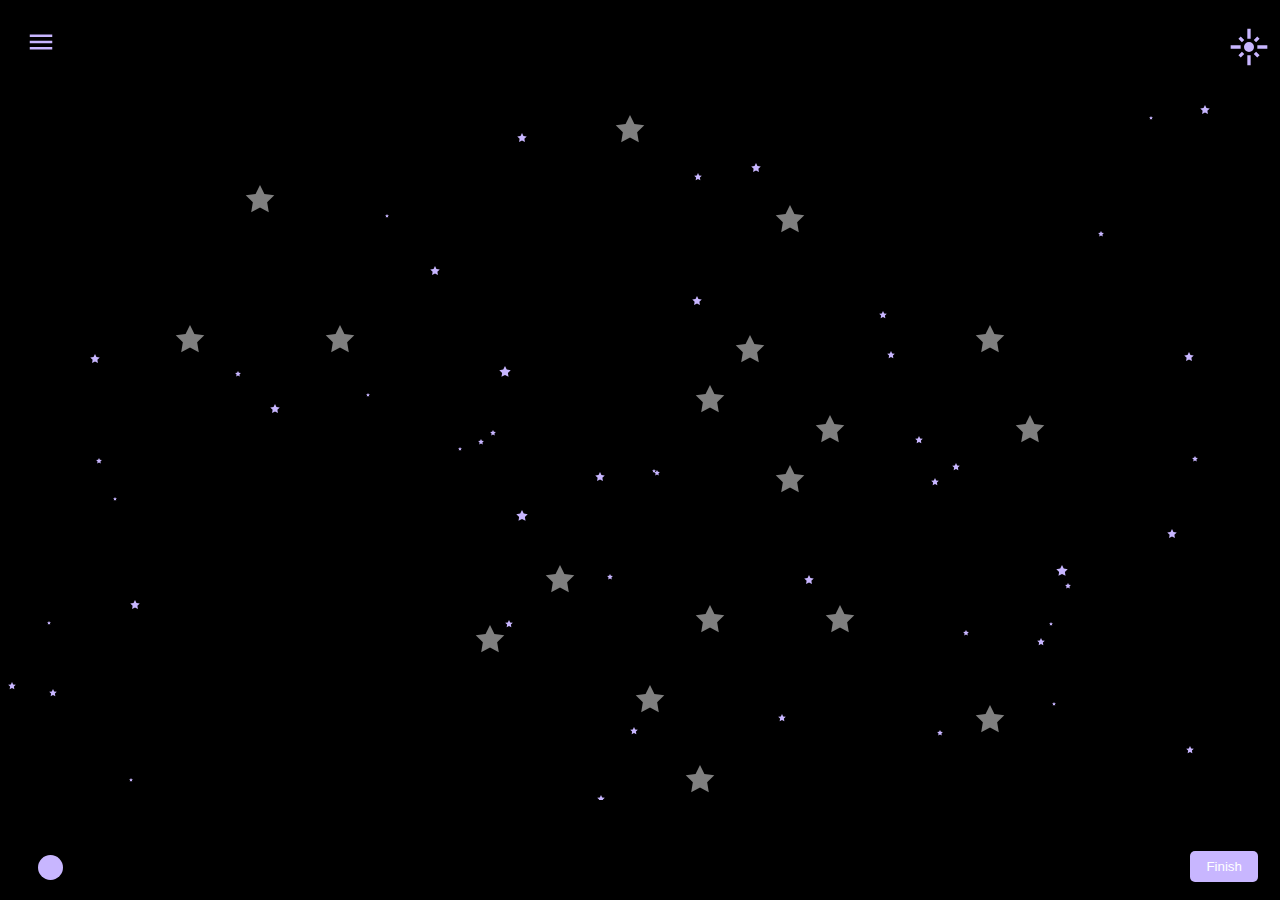
<file: Sagittarius/SagittariusTemplate.html>
<html lang="en">

<head>
    <link rel="icon" href="data:,">
    <link rel="stylesheet" href="../General/generalStyle.css">
    <meta charset="UTF-8">
    <meta name="viewport" content="width=device-width, initial-scale=1.0">
    <title>Document</title>
</head>

<body>

    <div class="canvasContainer">
        <canvas width="1300" height="700"></canvas>
    </div>

    <svg class="icon" xmlns="http://www.w3.org/2000/svg" viewBox="0 -960 960 960">
        <path d="M120-240v-80h720v80H120Zm0-200v-80h720v80H120Zm0-200v-80h720v80H120Z" />
    </svg>

    <div id="mySidenav" class="sidenav">
        <a href="javascript:void(0)" class="closebtn">&times;</a>
        <a href="../index.html">Home</a>
    </div>

    <svg class="ideaIcon" xmlns="http://www.w3.org/2000/svg" viewBox="0 -960 960 960">
        <path d="M40-440v-80h240v80H40Zm270-154-84-84 56-56 84 84-56 56Zm130-86v-240h80v240h-80Zm210 
        86-56-56 84-84 56 56-84 84Zm30 154v-80h240v80H680Zm-200 80q-50 0-85-35t-35-85q0-50 35-85t85-35q50 
        0 85 35t35 85q0 50-35 85t-85 35Zm198 134-84-84 56-56 84 84-56 56Zm-396 0-56-56 84-84 56 56-84 
        84ZM440-40v-240h80v240h-80Z" />
    </svg>

    <div id="myIdeaNav" class="ideaNav">
        <a href="javascript:void(0)" class="closebtn2">&times;</a>
        <div class="ideaContainers">
        </div>
    </div>

    <div id="popUpBt" class="popUp">
        <textarea id="ideaText" placeholder="Enter your idea..."></textarea>
        <button id="saveButton">Save</button>
        <svg class="drag" xmlns="http://www.w3.org/2000/svg" viewBox="0 -960 960 960">
            <path d="M480-80 310-250l57-57 73 73v-206H235l73 
        72-58 58L80-480l169-169 57 57-72 72h206v-206l-73 73-57-57 170-170 170 170-57 
        57-73-73v206h205l-73-72 58-58 170 170-170 170-57-57 73-73H520v205l72-73 58 58L480-80Z" />
        </svg>
    </div>

    <button id="finishButton" class="finishStyle">Finish</button>

    <div class="color-picker-container">
        <div class="color-option" style="background-color: #ef233c;"></div>
        <div class="color-option" style="background-color: #ffd166;"></div>
        <div class="color-option" style="background-color: #ffba08;"></div>
        <div class="color-option" style="background-color: #a7c957;"></div>
        <div class="color-option" style="background-color: #87CEEB"></div>
        <div class="color-option" style="background-color: #C8B6FF;"></div>
        <div class="color-option" style="background-color: violet;"></div>
        <div class="color-option" style="background-color: #F7879A;"></div>
        <div class="color-option" style="background-color: #d4a373;"></div>
        <div class="color-picker-main"></div>
    </div>

    <audio src="../Extras/Music/a6.mp3"></audio>
    <audio src="../Extras/Music/b6.mp3"></audio>
    <audio src="../Extras/Music/c6.mp3"></audio>
    <audio src="../Extras/Music/d6.mp3"></audio>
    <audio src="../Extras/Music/e6.mp3"></audio>
    <audio src="../Extras/Music/f6.mp3"></audio>
    <audio src="../Extras/Music/g6.mp3"></audio>
    <audio src="../Extras/Music/select.mp3"></audio>

    

    <script src="SagittariusScript.js"></script>
</body>

</html>
</file>
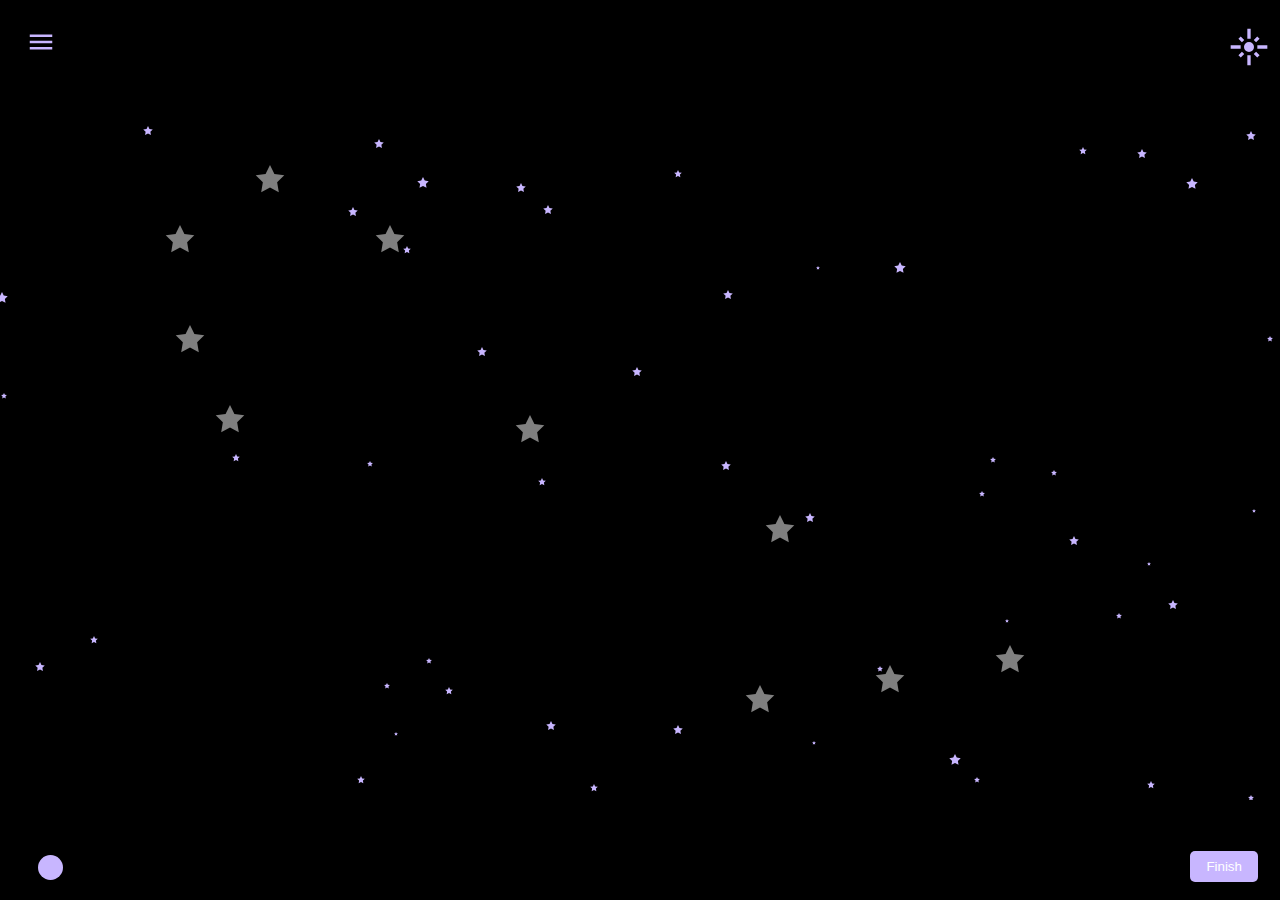
<file: Scorpio/ScorpioTemplate.html>
<html lang="en">

<head>
    <link rel="icon" href="data:,">
    <link rel="stylesheet" href="../General/generalStyle.css">
    <meta charset="UTF-8">
    <meta name="viewport" content="width=device-width, initial-scale=1.0">
    <title>Document</title>
</head>

<body>

    <div class="canvasContainer">
        <canvas width="1300" height="700"></canvas>
    </div>

    <svg class="icon" xmlns="http://www.w3.org/2000/svg" viewBox="0 -960 960 960">
        <path d="M120-240v-80h720v80H120Zm0-200v-80h720v80H120Zm0-200v-80h720v80H120Z" />
    </svg>

    <div id="mySidenav" class="sidenav">
        <a href="javascript:void(0)" class="closebtn">&times;</a>
        <a href="../index.html">Home</a>
    </div>

    <svg class="ideaIcon" xmlns="http://www.w3.org/2000/svg" viewBox="0 -960 960 960">
        <path d="M40-440v-80h240v80H40Zm270-154-84-84 56-56 84 84-56 56Zm130-86v-240h80v240h-80Zm210 
        86-56-56 84-84 56 56-84 84Zm30 154v-80h240v80H680Zm-200 80q-50 0-85-35t-35-85q0-50 35-85t85-35q50 
        0 85 35t35 85q0 50-35 85t-85 35Zm198 134-84-84 56-56 84 84-56 56Zm-396 0-56-56 84-84 56 56-84 
        84ZM440-40v-240h80v240h-80Z" />
    </svg>

    <div id="myIdeaNav" class="ideaNav">
        <a href="javascript:void(0)" class="closebtn2">&times;</a>
        <div class="ideaContainers">
        </div>
    </div>

    <div id="popUpBt" class="popUp">
        <textarea id="ideaText" placeholder="Enter your idea..."></textarea>
        <button id="saveButton">Save</button>
        <svg class="drag" xmlns="http://www.w3.org/2000/svg" viewBox="0 -960 960 960">
            <path d="M480-80 310-250l57-57 73 73v-206H235l73 
        72-58 58L80-480l169-169 57 57-72 72h206v-206l-73 73-57-57 170-170 170 170-57 
        57-73-73v206h205l-73-72 58-58 170 170-170 170-57-57 73-73H520v205l72-73 58 58L480-80Z" />
        </svg>
    </div>

    <button id="finishButton" class="finishStyle">Finish</button>

    <div class="color-picker-container">
        <div class="color-option" style="background-color: #ef233c;"></div>
        <div class="color-option" style="background-color: #ffd166;"></div>
        <div class="color-option" style="background-color: #ffba08;"></div>
        <div class="color-option" style="background-color: #a7c957;"></div>
        <div class="color-option" style="background-color: #87CEEB"></div>
        <div class="color-option" style="background-color: #C8B6FF;"></div>
        <div class="color-option" style="background-color: violet;"></div>
        <div class="color-option" style="background-color: #F7879A;"></div>
        <div class="color-option" style="background-color: #d4a373;"></div>
        <div class="color-picker-main"></div>
    </div>

    <audio src="../Extras/Music/a6.mp3"></audio>
    <audio src="../Extras/Music/b6.mp3"></audio>
    <audio src="../Extras/Music/c6.mp3"></audio>
    <audio src="../Extras/Music/d6.mp3"></audio>
    <audio src="../Extras/Music/e6.mp3"></audio>
    <audio src="../Extras/Music/f6.mp3"></audio>
    <audio src="../Extras/Music/g6.mp3"></audio>
    <audio src="../Extras/Music/select.mp3"></audio>

    

    <script src="ScorpioScript.js"></script>
</body>

</html>
</file>
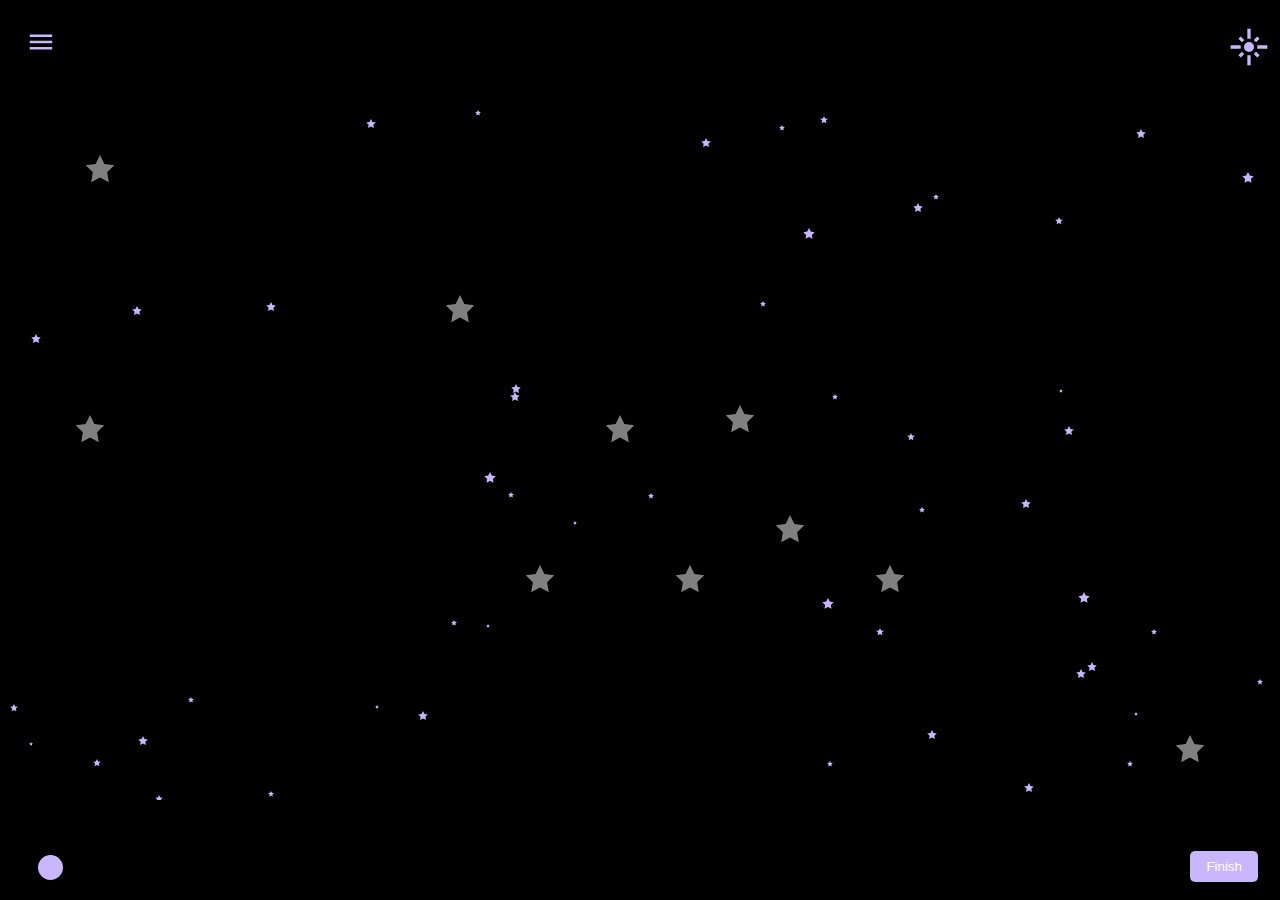
<file: Taurus/TaurusTemplate.html>
<html lang="en">

<head>
    <link rel="icon" href="data:,">
    <link rel="stylesheet" href="../General/generalStyle.css">
    <meta charset="UTF-8">
    <meta name="viewport" content="width=device-width, initial-scale=1.0">
    <title>Document</title>
</head>

<body>

    <div class="canvasContainer">
        <canvas width="1300" height="700"></canvas>
    </div>

    <svg class="icon" xmlns="http://www.w3.org/2000/svg" viewBox="0 -960 960 960">
        <path d="M120-240v-80h720v80H120Zm0-200v-80h720v80H120Zm0-200v-80h720v80H120Z" />
    </svg>

    <div id="mySidenav" class="sidenav">
        <a href="javascript:void(0)" class="closebtn">&times;</a>
        <a href="../index.html">Home</a>
    </div>

    <svg class="ideaIcon" xmlns="http://www.w3.org/2000/svg" viewBox="0 -960 960 960">
        <path d="M40-440v-80h240v80H40Zm270-154-84-84 56-56 84 84-56 56Zm130-86v-240h80v240h-80Zm210 
        86-56-56 84-84 56 56-84 84Zm30 154v-80h240v80H680Zm-200 80q-50 0-85-35t-35-85q0-50 35-85t85-35q50 
        0 85 35t35 85q0 50-35 85t-85 35Zm198 134-84-84 56-56 84 84-56 56Zm-396 0-56-56 84-84 56 56-84 
        84ZM440-40v-240h80v240h-80Z" />
    </svg>

    <div id="myIdeaNav" class="ideaNav">
        <a href="javascript:void(0)" class="closebtn2">&times;</a>
        <div class="ideaContainers">
        </div>
    </div>

    <div id="popUpBt" class="popUp">
        <textarea id="ideaText" placeholder="Enter your idea..."></textarea>
        <button id="saveButton">Save</button>
        <svg class="drag" xmlns="http://www.w3.org/2000/svg" viewBox="0 -960 960 960">
            <path d="M480-80 310-250l57-57 73 73v-206H235l73 
        72-58 58L80-480l169-169 57 57-72 72h206v-206l-73 73-57-57 170-170 170 170-57 
        57-73-73v206h205l-73-72 58-58 170 170-170 170-57-57 73-73H520v205l72-73 58 58L480-80Z" />
        </svg>
    </div>

    <button id="finishButton" class="finishStyle">Finish</button>

    <div class="color-picker-container">
        <div class="color-option" style="background-color: #ef233c;"></div>
        <div class="color-option" style="background-color: #ffd166;"></div>
        <div class="color-option" style="background-color: #ffba08;"></div>
        <div class="color-option" style="background-color: #a7c957;"></div>
        <div class="color-option" style="background-color: #87CEEB"></div>
        <div class="color-option" style="background-color: #C8B6FF;"></div>
        <div class="color-option" style="background-color: violet;"></div>
        <div class="color-option" style="background-color: #F7879A;"></div>
        <div class="color-option" style="background-color: #d4a373;"></div>
        <div class="color-picker-main"></div>
    </div>

    <audio src="../Extras/Music/a6.mp3"></audio>
    <audio src="../Extras/Music/b6.mp3"></audio>
    <audio src="../Extras/Music/c6.mp3"></audio>
    <audio src="../Extras/Music/d6.mp3"></audio>
    <audio src="../Extras/Music/e6.mp3"></audio>
    <audio src="../Extras/Music/f6.mp3"></audio>
    <audio src="../Extras/Music/g6.mp3"></audio>
    <audio src="../Extras/Music/select.mp3"></audio>

    

    <script src="TaurusScipt.js"></script>
</body>

</html>
</file>
<file: style.css>
::-webkit-scrollbar {
  width: 0px;
  background: transparent;
}

* {
  margin: 0;
  padding: 0;
  box-sizing: border-box;
}

a {
  text-decoration-line: none;
}

body {
  height: auto;
  background: white;
  display: flex;
  flex-direction: column;
  align-items: center;
}

p {
  font-family: "Atma", serif;
  color: #57467B;
  font-weight: 500;
  line-height: 25px;
  letter-spacing: 2.5px;
  text-align: center;
  font-size: 18px;
}

h2 {
  line-height: 65px;
  font-family: "Atma", serif;
  font-size: 40px;
  color: #57467B;
  font-weight: 500;
  letter-spacing: 2.5px;
  font-size: 1.56rem;
  text-align: center;
}

canvas {
  z-index: 1;
  background-color: rgb(255, 255, 255);
}

.title {
  font-size: 60px;
}

.intro {
  z-index: 2;
  position: absolute;
  top: 20%;
  width: 1200px;
  height: 100px;
  display: grid;
  grid-template-columns: 1fr 1.5fr;
  gap: 100px;
  align-items: center;
}

.wrapper {
  width: 900px;
  position: absolute;
  top: 55%;
}

.carousel {
  display: grid;
  grid-auto-flow: column;
  grid-auto-columns: calc((100% / 3));
  gap: 16px;
  overflow-x: auto;
  scroll-snap-type: x mandatory;
  scroll-behavior: smooth;
  scrollbar-width: 0;
}

.carousel.no-transition {
  scroll-behavior: auto;
}

.card {
  height: 280px;
  display: grid;
  grid-template-columns: 1fr;
  background: black;
  width: 88%;
  border-radius: 8px;
  cursor: pointer;
  align-items: center;
}

img {
  width: 100%;
  height: 170px;
  border-radius: 7%;
}

.leftArrow {
  position: absolute;
  left: -30px;
  top: 50%;
}

.rightArrow {
  position: absolute;
  right: -30px;
  top: 50%;
}

.leftArrow,
.rightArrow {
  width: 34px;
  height: 34px;
  fill: black;
  cursor: pointer;
}
</file>
<file: General/generalStyle.css>
:root {
    --colorSpacing: 15%;
}

canvas {
    border: 1px solid black;
    background-color: #000;
}

body {
    background-color: black;
}

.canvasContainer {
    position: fixed;
    top: 50%;
    left: 50%;
    transform: translate(-50%, -50%);
}

.color-option.active {
    opacity: 1;
    transform: scale(1);
}

.color-picker-main {
    width: 25px;
    height: 25px;
    background-color: #C8B6FF;
    margin-bottom: 10px;
    border-radius: 50%;
    position: fixed;
    top: 95%;
    left: 3%;
    cursor: pointer;
    transition: background-color 0.3s;
}

/* Hidden color options (circles) */
.color-option {
    position: fixed;
    left: 9%;
    /* Matches the main button's left position */
    top: 95%;
    /* Adjust top for the first color option */
    width: 25px;
    height: 25px;
    border-radius: 50%;
    margin-bottom: 10px;
    cursor: pointer;
    opacity: 0;
    transform: scale(0);
    transition: opacity 0.3s, transform 0.3s;
}

.color-option:nth-child(2) {
    left: var(--colorSpacing);
    /* Move the second color option higher */
}

.color-option:nth-child(3) {
    left: calc(var(--colorSpacing) + 6%);
    /* Move the third color option even higher */
}

.color-option:nth-child(4) {
    left: calc(var(--colorSpacing) + 12%);
    /* Move the third color option even higher */
}

.color-option:nth-child(5) {
    left: calc(var(--colorSpacing) + 18%);
    /* Move the third color option even higher */
}

.color-option:nth-child(6) {
    left: calc(var(--colorSpacing) + 24%);
    /* Move the third color option even higher */
}

.color-option:nth-child(7) {
    left: calc(var(--colorSpacing) + 30%);
    /* Move the third color option even higher */
}

.color-option:nth-child(8) {
    left: calc(var(--colorSpacing) + 36%);
    /* Move the third color option even higher */
}

.color-option:nth-child(9) {
    left: calc(var(--colorSpacing) + 42%);
    /* Move the third color option even higher */
}

.popUp {
    position: absolute;
    width: 300px;
    height: 200px;
    min-width: 200px;
    /* Minimum width for the pop-up */
    min-height: 150px;
    background-color: white;
    padding: 20px;
    top: 50%;
    left: 50%;
    transform: translate(-50%, -50%);
    z-index: 100;
    resize: both;
    overflow: auto;
    visibility: hidden;
    border-radius: 15px;
    display: flex;
    flex-direction: column;
    box-sizing: border-box;
}

#popUpBt.show {
    visibility: visible;
}

textarea::placeholder {
    color: #C8B6FF;
}

textarea {
    flex-grow: 1;
    resize: none;
    width: 100%;
    height: auto;
    margin-bottom: 40px;
    /* Adjusted to bring button closer */
    box-sizing: border-box;
    border: none;
    outline: none;
    /* Removes the blue outline on focus */
    color: #C8B6FF;
}

#saveButton {
    position: absolute;
    right: 9px;
    /* Bring closer to the edge */
    bottom: 9px;
    /* Bring closer to the edge */
    padding: 8px 16px;
    /* Adjust padding to make it smaller if desired */
    background-color: #C8B6FF;
    color: white;
    border: none;
    border-radius: 5px;
    cursor: pointer;
    width: auto;
    height: auto;
}

.drag {
    height: 15px;
    width: 15px;
    fill: #C8B6FF;
    cursor: pointer;
}

.finishStyle {
    padding: 8px 16px;
    /* Adjust padding to make it smaller if desired */
    background-color: #C8B6FF;
    color: white;
    border: none;
    border-radius: 5px;
    cursor: pointer;
    position: fixed;
    top: 94.5%;
    left: 93%;
}

.icon {
    position: fixed;
    z-index: 1;
    height: 30px;
    width: 30px;
    top: 3%;
    left: 2%;
    fill: #C8B6FF;
    cursor: pointer;
}

/* The side navigation menu */
.sidenav {
    height: 100%;
    /* 100% Full-height */
    width: 0;
    /* 0 width - change this with JavaScript */
    position: fixed;
    /* Stay in place */
    z-index: 2;
    /* Stay on top */
    top: 0;
    /* Stay at the top */
    left: 0;
    background-color: #C8B6FF;
    /* Black*/
    overflow-x: hidden;
    /* Disable horizontal scroll */
    padding-top: 60px;
    /* Place content 60px from the top */
    transition: 0.5s;
    /* 0.5 second transition effect to slide in the sidenav */
}

/* The navigation menu links */
.sidenav a {
    padding: 8px 8px 8px 32px;
    text-decoration: none;
    font-size: 25px;
    color: #818181;
    display: block;
    transition: 0.3s;
}

/* When you mouse over the navigation links, change their color */
.sidenav a:hover {
    color: #f1f1f1;
}

/* Position and style the close button (top right corner) */
.sidenav .closebtn {
    position: absolute;
    top: 0;
    right: 25px;
    font-size: 36px;
    margin-left: 50px;
}

.ideaIcon {
    position: fixed;
    z-index: 1;
    height: 40px;
    width: 40px;
    top: 3%;
    left: 96%;
    fill: #C8B6FF;
    cursor: pointer;
}

/* The idea navigation menu */
.ideaNav {
    height: 100%;
    width: 0;
    position: fixed;
    z-index: 2;
    top: 0;
    right: 0; /* Open from the right */
    background-color: #C8B6FF;
    overflow-x: hidden;
    padding-top: 60px;
    transition: 0.5s;
}

/* The idea menu links */
.ideaNav a {
    padding: 8px 8px 8px 32px;
    text-decoration: none;
    font-size: 25px;
    color: #818181;
    display: block;
    transition: 0.3s;
}

/* Position and style the close button (top right corner) */
.ideaNav .closebtn2 {
    position: absolute;
    top: 0;
    right: 75%;
    font-size: 36px;
}

.ideaContainers {
    display: grid;
    grid-template-columns: 1;
}

.idea {
    display: flex;
    align-items: center;
    justify-content: center;
    margin: 10px;
    padding: 15px;
    border: 1px solid #ccc; /* Light border for visibility */
    border-radius: 8px; /* Rounded corners */
    box-shadow: 2px 2px 5px rgba(0, 0, 0, 0.1); /* Soft shadow for depth */
    background-color: #f9f9f9; /* Light background */
    color: #333; /* Default text color */
    font-size: 16px; /* Text size */
    cursor: pointer; /* Pointer cursor for interactivity */
    transition: transform 0.2s ease, box-shadow 0.2s ease; /* Smooth hover effects */
}

/* Hover effect for interactivity */
.idea:hover {
    transform: scale(1.05); /* Slight zoom effect */
    box-shadow: 4px 4px 10px rgba(0, 0, 0, 0.2); /* Enhanced shadow */
}

/* Style for the text inside .idea */
.idea p {
    margin: 0; /* Remove default margin */
    padding: 0; /* Remove default padding */
    text-align: center; /* Center align text */
    word-wrap: break-word; /* Handle long text */
}
</file>
<file: Leo/PiscesStyle.css>
:root {
    --colorSpacing: 15%;
}

canvas {
    border: 1px solid black;
    background-color: #000;
}

body {
    background-color: black;
}

.canvasContainer {
    position: fixed;
    top: 50%;
    left: 50%;
    transform: translate(-50%, -50%);
}

.color-option.active {
    opacity: 1;
    transform: scale(1);
}

.color-picker-main {
    width: 25px;
    height: 25px;
    background-color: #C8B6FF;
    margin-bottom: 10px;
    border-radius: 50%;
    position: fixed;
    top: 95%;
    left: 3%;
    cursor: pointer;
    transition: background-color 0.3s;
}

/* Hidden color options (circles) */
.color-option {
    position: fixed;
    left: 9%;
    /* Matches the main button's left position */
    top: 95%;
    /* Adjust top for the first color option */
    width: 25px;
    height: 25px;
    border-radius: 50%;
    margin-bottom: 10px;
    cursor: pointer;
    opacity: 0;
    transform: scale(0);
    transition: opacity 0.3s, transform 0.3s;
}

.color-option:nth-child(2) {
    left: var(--colorSpacing);
    /* Move the second color option higher */
}

.color-option:nth-child(3) {
    left: calc(var(--colorSpacing) + 6%);
    /* Move the third color option even higher */
}

.color-option:nth-child(4) {
    left: calc(var(--colorSpacing) + 12%);
    /* Move the third color option even higher */
}

.color-option:nth-child(5) {
    left: calc(var(--colorSpacing) + 18%);
    /* Move the third color option even higher */
}

.color-option:nth-child(6) {
    left: calc(var(--colorSpacing) + 24%);
    /* Move the third color option even higher */
}

.color-option:nth-child(7) {
    left: calc(var(--colorSpacing) + 30%);
    /* Move the third color option even higher */
}

.color-option:nth-child(8) {
    left: calc(var(--colorSpacing) + 36%);
    /* Move the third color option even higher */
}

.color-option:nth-child(9) {
    left: calc(var(--colorSpacing) + 42%);
    /* Move the third color option even higher */
}

.popUp {
    position: absolute;
    width: 300px;
    height: 200px;
    min-width: 200px;
    /* Minimum width for the pop-up */
    min-height: 150px;
    background-color: white;
    padding: 20px;
    top: 50%;
    left: 50%;
    transform: translate(-50%, -50%);
    z-index: 100;
    resize: both;
    overflow: auto;
    visibility: hidden;
    border-radius: 15px;
    display: flex;
    flex-direction: column;
    box-sizing: border-box;
}

#popUpBt.show {
    visibility: visible;
}

textarea::placeholder {
    color: #C8B6FF;
}

textarea {
    flex-grow: 1;
    resize: none;
    width: 100%;
    height: auto;
    margin-bottom: 40px;
    /* Adjusted to bring button closer */
    box-sizing: border-box;
    border: none;
    outline: none;
    /* Removes the blue outline on focus */
    color: #C8B6FF;
}

#saveButton {
    position: absolute;
    right: 9px;
    /* Bring closer to the edge */
    bottom: 9px;
    /* Bring closer to the edge */
    padding: 8px 16px;
    /* Adjust padding to make it smaller if desired */
    background-color: #C8B6FF;
    color: white;
    border: none;
    border-radius: 5px;
    cursor: pointer;
    width: auto;
    height: auto;
}

.drag {
    height: 15px;
    width: 15px;
    fill: #C8B6FF;
    cursor: pointer;
}

.finishStyle {
    padding: 8px 16px;
    /* Adjust padding to make it smaller if desired */
    background-color: #C8B6FF;
    color: white;
    border: none;
    border-radius: 5px;
    cursor: pointer;
    position: fixed;
    top: 94.5%;
    left: 93%;
}

.icon {
    position: fixed;
    z-index: 1;
    height: 30px;
    width: 30px;
    top: 3%;
    left: 2%;
    fill: #C8B6FF;
    cursor: pointer;
}

/* The side navigation menu */
.sidenav {
    height: 100%;
    /* 100% Full-height */
    width: 0;
    /* 0 width - change this with JavaScript */
    position: fixed;
    /* Stay in place */
    z-index: 2;
    /* Stay on top */
    top: 0;
    /* Stay at the top */
    left: 0;
    background-color: #C8B6FF;
    /* Black*/
    overflow-x: hidden;
    /* Disable horizontal scroll */
    padding-top: 60px;
    /* Place content 60px from the top */
    transition: 0.5s;
    /* 0.5 second transition effect to slide in the sidenav */
}

/* The navigation menu links */
.sidenav a {
    padding: 8px 8px 8px 32px;
    text-decoration: none;
    font-size: 25px;
    color: #818181;
    display: block;
    transition: 0.3s;
}

/* When you mouse over the navigation links, change their color */
.sidenav a:hover {
    color: #f1f1f1;
}

/* Position and style the close button (top right corner) */
.sidenav .closebtn {
    position: absolute;
    top: 0;
    right: 25px;
    font-size: 36px;
    margin-left: 50px;
}

.ideaIcon {
    position: fixed;
    z-index: 1;
    height: 40px;
    width: 40px;
    top: 3%;
    left: 96%;
    fill: #C8B6FF;
    cursor: pointer;
}

/* The idea navigation menu */
.ideaNav {
    height: 100%;
    width: 0;
    position: fixed;
    z-index: 2;
    top: 0;
    right: 0; /* Open from the right */
    background-color: #C8B6FF;
    overflow-x: hidden;
    padding-top: 60px;
    transition: 0.5s;
}

/* The idea menu links */
.ideaNav a {
    padding: 8px 8px 8px 32px;
    text-decoration: none;
    font-size: 25px;
    color: #818181;
    display: block;
    transition: 0.3s;
}

/* Position and style the close button (top right corner) */
.ideaNav .closebtn2 {
    position: absolute;
    top: 0;
    right: 75%;
    font-size: 36px;
}

.ideaContainers {
    display: grid;
    grid-template-columns: 1;
}

.idea {
    display: flex;
    align-items: center;
    justify-content: center;
    margin: 10px;
    padding: 15px;
    border: 1px solid #ccc; /* Light border for visibility */
    border-radius: 8px; /* Rounded corners */
    box-shadow: 2px 2px 5px rgba(0, 0, 0, 0.1); /* Soft shadow for depth */
    background-color: #f9f9f9; /* Light background */
    color: #333; /* Default text color */
    font-size: 16px; /* Text size */
    cursor: pointer; /* Pointer cursor for interactivity */
    transition: transform 0.2s ease, box-shadow 0.2s ease; /* Smooth hover effects */
}

/* Hover effect for interactivity */
.idea:hover {
    transform: scale(1.05); /* Slight zoom effect */
    box-shadow: 4px 4px 10px rgba(0, 0, 0, 0.2); /* Enhanced shadow */
}

/* Style for the text inside .idea */
.idea p {
    margin: 0; /* Remove default margin */
    padding: 0; /* Remove default padding */
    text-align: center; /* Center align text */
    word-wrap: break-word; /* Handle long text */
}
</file>
